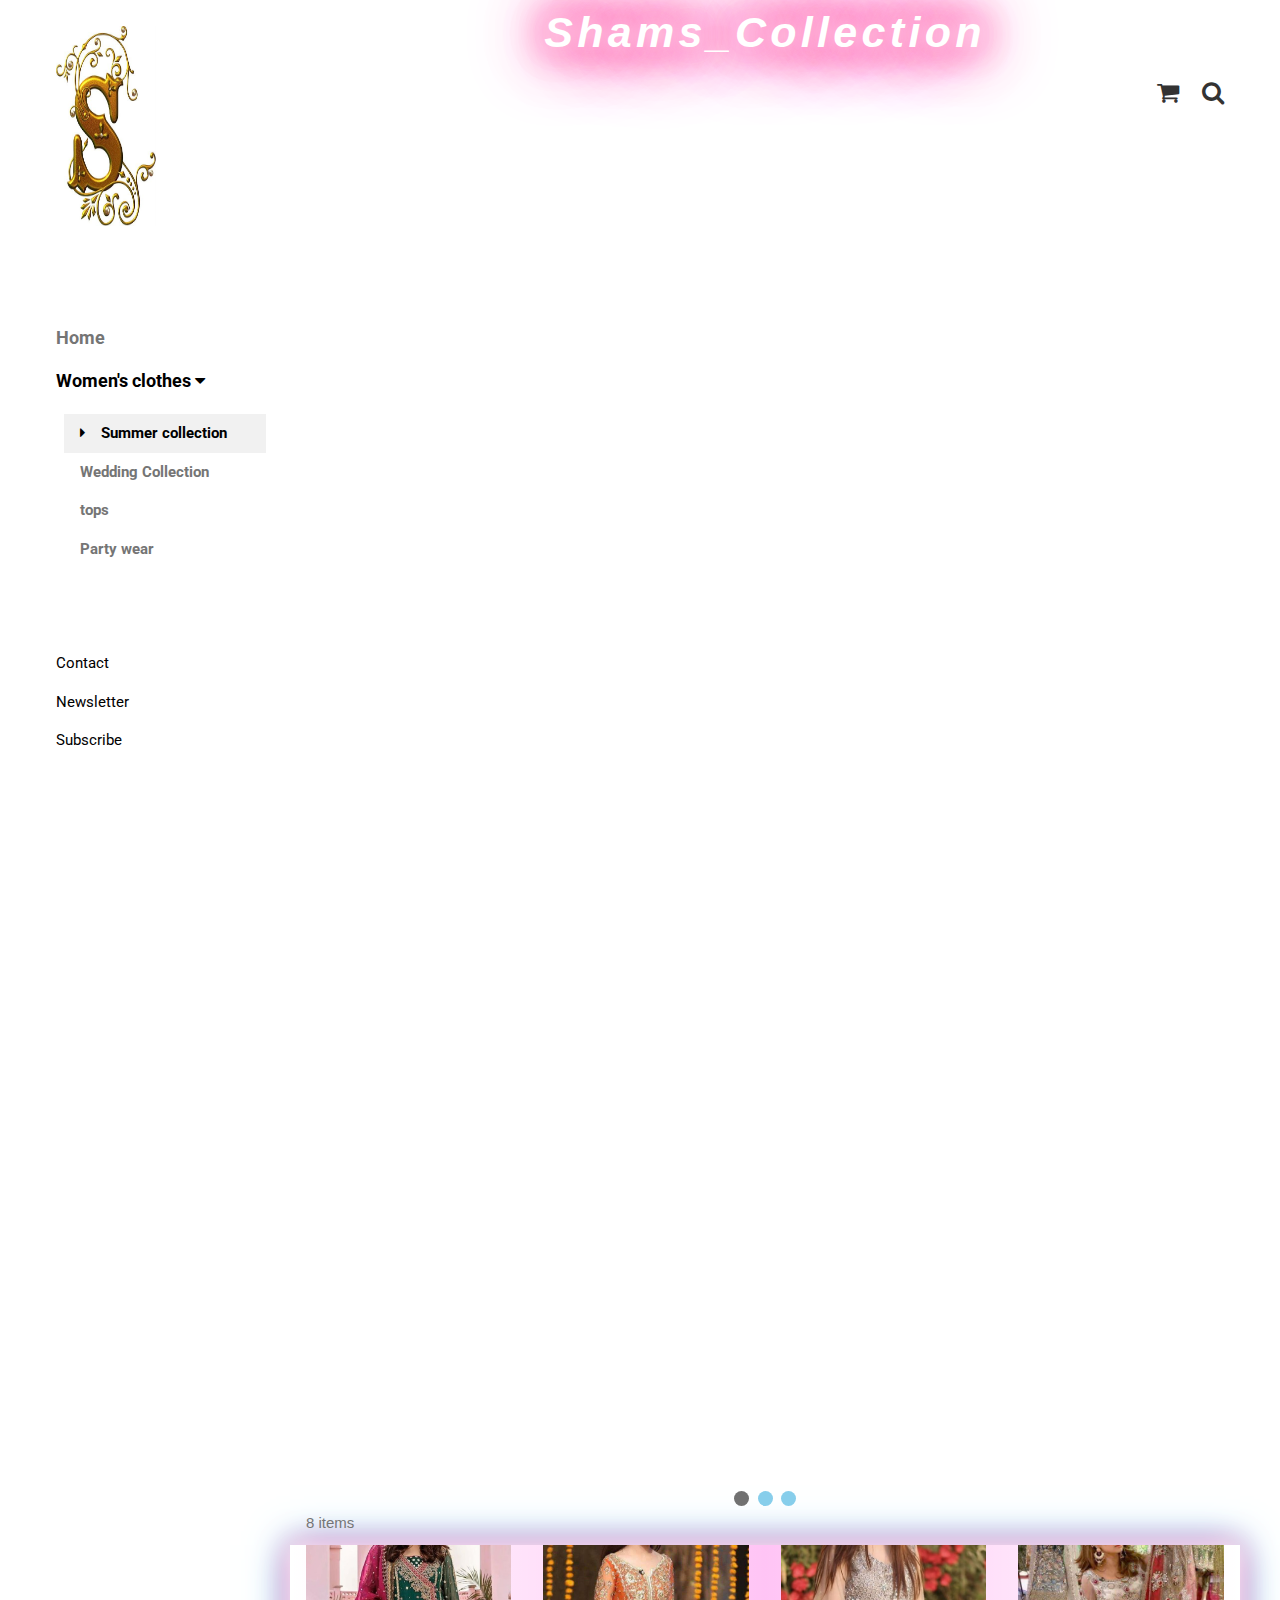
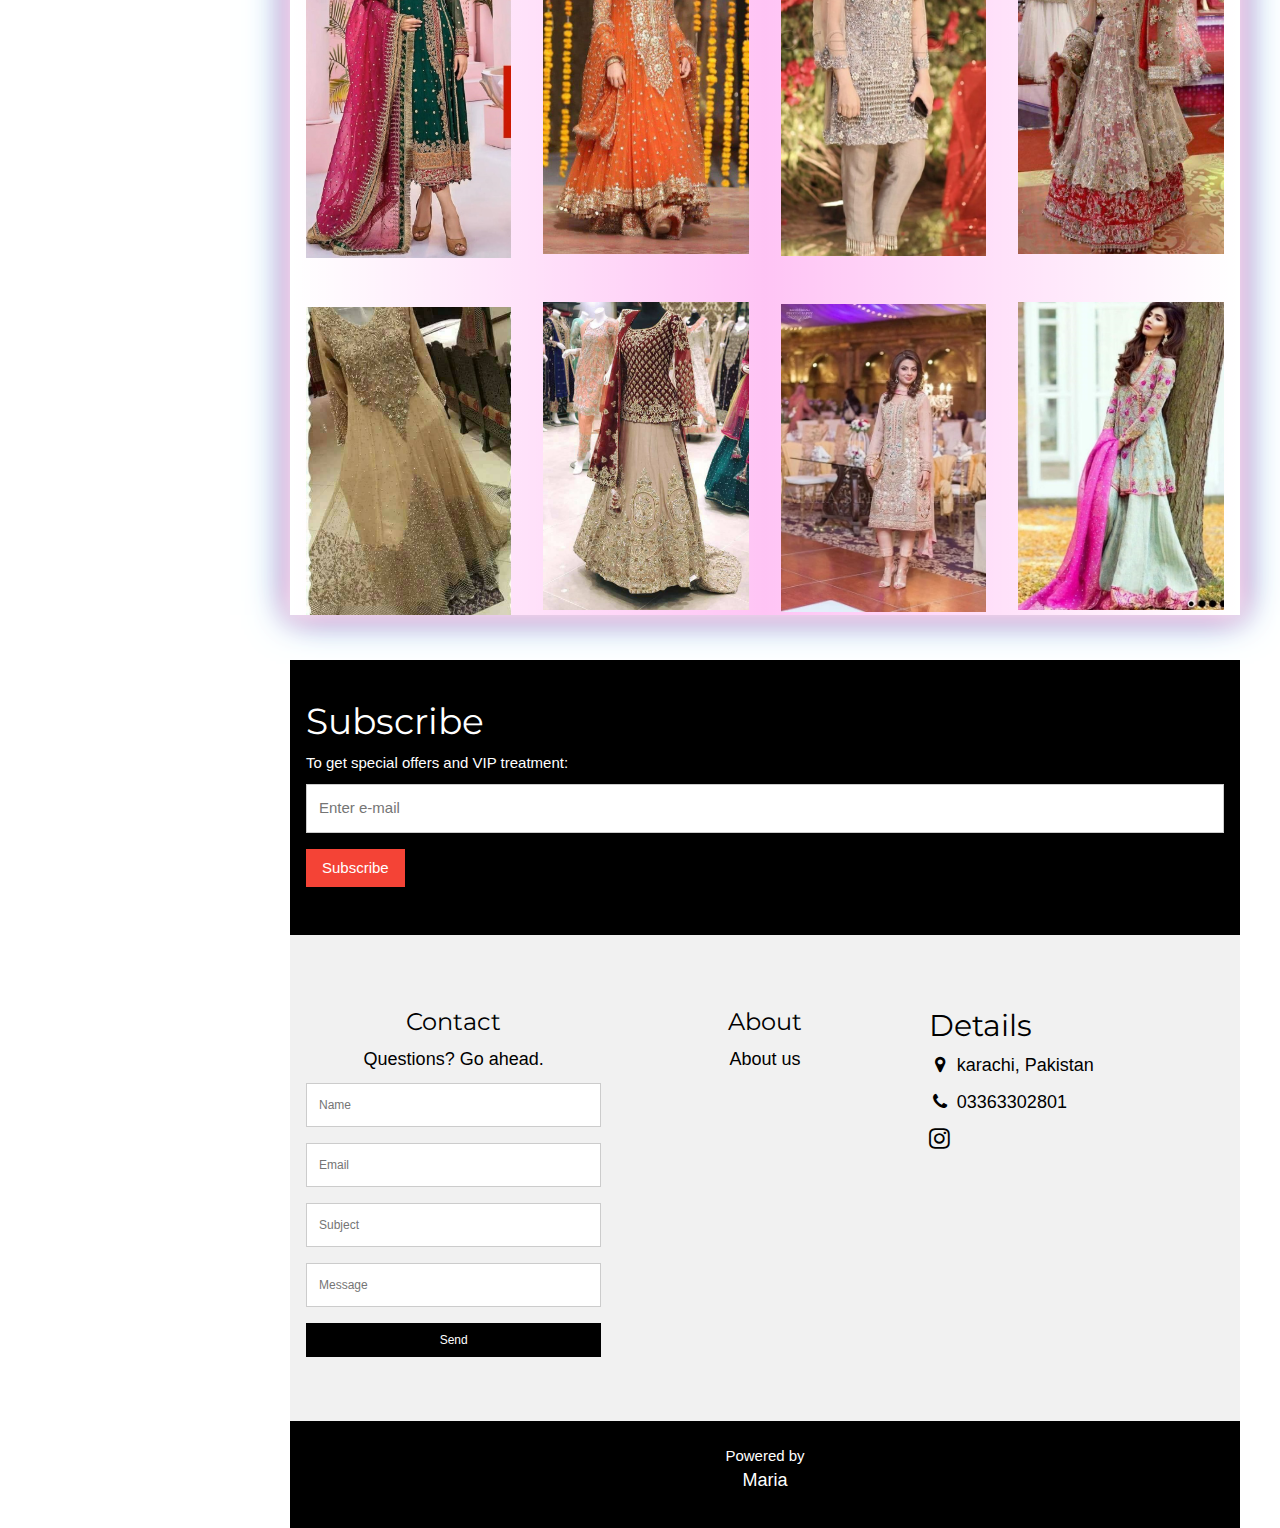
<file: index.html>
<!DOCTYPE html>
<html lang="en">

<head>
  <meta charset="UTF-8">
  <meta name="viewport" content="width=device-width, initial-scale=1.0">
  <link rel="stylesheet" href="https://maxcdn.bootstrapcdn.com/bootstrap/3.4.1/css/bootstrap.min.css">
  <link rel="stylesheet" href="https://cdnjs.cloudflare.com/ajax/libs/font-awesome/4.7.0/css/font-awesome.min.css">
  <link rel="stylesheet" href="https://www.w3schools.com/w3css/4/w3.css">
  <link rel="stylesheet" href="https://fonts.googleapis.com/css?family=Roboto">
  <link rel="stylesheet" href="https://fonts.googleapis.com/css?family=Montserrat">
  <link rel="stylesheet" href="https://cdnjs.cloudflare.com/ajax/libs/font-awesome/4.7.0/css/font-awesome.min.css">
  <link rel="stylesheet" href="style.css">
  <title>CLOTHES WEB</title>
</head>

<body class="w3-content" style="max-width:1200px">

  <!-- Sidebar/menu -->
  <nav class="w3-sidebar w3-bar-block w3-white w3-collapse w3-top" style="z-index:3;width:250px" id="mySidebar">
    <div class="w3-container w3-display-container w3-padding-16">
      <i onclick="w3_close()" class="fa fa-remove w3-hide-large w3-button w3-display-topright"></i>
      <h3 class="w3-wide"><b>
          <img src="img/logo.jpeg" width="100px" height="200px">
        </b></h3>
    </div>
    <div class="w3-padding-64 w3-large w3-text-grey" style="font-weight:bold">
      <a href="index.html" class="w3-bar-item w3-button">Home</a>
      <!-- <a href="#" class="w3-bar-item w3-button">Dresses</a> -->
      <a onclick="myAccFunc()" href="javascript:void(0)" class="w3-button w3-block w3-white w3-left-align" id="myBtn">
        Women's clothes <i class="fa fa-caret-down"></i>
      </a>
      <div id="demoAcc" class="w3-bar-block w3-hide w3-padding-large w3-medium">
        <a href="summer.html" class="w3-bar-item w3-button w3-light-grey">
          <i class="fa fa-caret-right w3-margin-right"></i>Summer collection</a>
        <a href="bridal.html" class="w3-bar-item w3-button">Wedding Collection</a>
        <a href="top.html" class="w3-bar-item w3-button">tops</a>
        <a href="prty.html" class="w3-bar-item w3-button">Party wear</a>
      </div>

    </div>
    <a href="#footer" class="w3-bar-item w3-button w3-padding">Contact</a>
    <a href="javascript:void(0)" class="w3-bar-item w3-button w3-padding"
      onclick="document.getElementById('newsletter').style.display='block'">Newsletter</a>
    <a href="#footer" class="w3-bar-item w3-button w3-padding">Subscribe</a>
  </nav>

  <!-- Top menu on small screens -->
  <header class="w3-bar w3-top w3-hide-large w3-black w3-xlarge">
    <div class="w3-bar-item w3-padding-24 w3-wide">LOGO</div>
    <a href="javascript:void(0)" class="w3-bar-item w3-button w3-padding-24 w3-right" onclick="w3_open()"><i
        class="fa fa-bars"></i></a>
  </header>

  <!-- Overlay effect when opening sidebar on small screens -->
  <div class="w3-overlay w3-hide-large" onclick="w3_close()" style="cursor:pointer" title="close side menu"
    id="myOverlay"></div>

  <!-- !PAGE CONTENT! -->
  <div class="w3-main" style="margin-left:250px">

    <!-- Push down content on small screens -->
    <div class="w3-hide-large" style="margin-top:83px"></div>

    <!-- Top header -->
    <header class="w3-container w3-xlarge">
      <p class="header"> Shams_Collection</p>
      <p class="w3-right">
        <i class="fa fa-shopping-cart w3-margin-right"></i>
        <i class="fa fa-search"></i>
      </p>
    </header>



    <!-- ==========================slides====================================== -->

    <div id="section1" class="container-fluid">

      <div class="slideshow-container">
        <div class="mySlides fade ">
          <div class="numbertext">1 / 3</div>
          <img src="img/ex (3).jpg" style="width:100%">
          <div class="text">STYLE <br> YOUR <br> CONFIDENCE</div>
        </div>

        <div class=mySlides fade ">
              <div class=" numbertext">2 / 3</div>
        <img src="img/ex (7).jpg" style="width:100%">
        <div class="text">NEW COLLECTION <br> ALWAYS <br> -----IN STYLE</div>
      </div>

      <div class="mySlides fade ">
        <div class="numbertext">3 / 3</div>
        <img src="img/ex (11).jpg" style="width:100%">
        <div class="text"> UNLOCK <br> YOUR <br> STYLE____</div>
      </div>

    </div>
    <br>

    <div style="text-align:center">
      <span class="dot"></span>
      <span class="dot"></span>
      <span class="dot"></span>
    </div>
  </div>

  <script>
    var slideIndex = 0;
    showSlides();

    function showSlides() {
      var i;
      var slides = document.getElementsByClassName("mySlides");
      var dots = document.getElementsByClassName("dot");
      for (i = 0; i < slides.length; i++) {
        slides[i].style.display = "none";
      }
      slideIndex++;
      if (slideIndex > slides.length) { slideIndex = 1 }
      for (i = 0; i < dots.length; i++) {
        dots[i].className = dots[i].className.replace(" active", "");
      }
      slides[slideIndex - 1].style.display = "block";
      dots[slideIndex - 1].className += " active";
      setTimeout(showSlides, 2000); // Change image every 2 seconds
    }
  </script>

  <div class="w3-container w3-text-grey" id="jeans">
    <p>8 items</p>
  </div>

  <!-- Product grid -->
  <div class="head">
    <div class="w3-row ">
      <div class="w3-col l3 s6">
        <div class="w3-container">
          <img src="img/f9.jpg" style="width:100%">
        </div>
        <br>
        <div class="w3-container">
          <img src="img/Bride-5.jpg" style="width:100%">
        </div>
      </div>

      <div class="w3-col l3 s6">
        <div class="w3-container">
          <div class="w3-display-container">
            <img src="img/f3.jpg" style="width:100%">
          </div>
        </div>
        <br>
        <div class="w3-container">
          <img src="img/Bride-6.jpg" style="width:100%">
        </div>
      </div>

      <div class="w3-col l3 s6">
        <div class="w3-container">
          <img src="img/f11.jpg" style="width:100%">
        </div>
        <br>
        <div class="w3-container">
          <div class="w3-display-container">
            <img src="img/f6.jpg" style="width:100%">
          </div>
        </div>
      </div>

      <div class="w3-col l3 s6">
        <div class="w3-container">
          <img src="img/f2.jpg" style="width:100%">
        </div>
        <br>
        <div class="w3-container">
          <img src="img/f10.jpg" style="width:100%">
        </div>
      </div>
    </div>
  </div>
  <br>

  <br>

  <!-- Subscribe section -->
  <div class="w3-container w3-black w3-padding-32">
    <h1>Subscribe</h1>
    <p>To get special offers and VIP treatment:</p>
    <p><input class="w3-input w3-border" type="text" placeholder="Enter e-mail" style="width:100%"></p>
    <button type="button" class="w3-button w3-red w3-margin-bottom">
      <a class="footer" href="https://www.instagram.com/maria_sheikhofficial" target="_blank">
      </a> Subscribe</button>
  </div>

  <!-- Footer -->
  <footer class="w3-padding-64 w3-light-grey w3-small w3-center" id="footer">
    <div class="w3-row-padding">
      <div class="w3-col s4">
        <h3>Contact</h3>
        <p class="h">Questions? Go ahead.</p>
        <form action="/action_page.php" target="_blank">
          <p><input class="w3-input w3-border" type="text" placeholder="Name" name="Name" required></p>
          <p><input class="w3-input w3-border" type="text" placeholder="Email" name="Email" required></p>
          <p><input class="w3-input w3-border" type="text" placeholder="Subject" name="Subject" required></p>
          <p><input class="w3-input w3-border" type="text" placeholder="Message" name="Message" required></p>
          <button type="submit" class="w3-button w3-block w3-black">Send</button>
        </form>
      </div>

      <div class="w3-col s4">
        <h3>About</h3>
        <p class="h"><a href="about.html">About us</a></p>
      </div>

      <div class="w3-col s4 w3-justify">
        <h2>Details</h2>
        <p class="h"><i class="fa fa-fw fa-map-marker"></i> karachi, Pakistan</p>
        <p class="h"><i class="fa fa-fw fa-phone"></i> 03363302801</p>

        <a class="footer" href="https://www.instagram.com/maria_sheikhofficial" target="_blank">
          <i class="fa fa-2x fa-instagram"></i>
        </a>
      </div>
    </div>
  </footer>

  <div class="w3-black w3-center w3-padding-24">Powered by <a href="#" title="W3.CSS" target="_blank"
      class="w3-hover-opacity">
      <p class="h"> Maria</p>
    </a></div>

  <!-- End page content -->
  </div>

  <!-- Newsletter Modal -->
  <div id="newsletter" class="w3-modal">
    <div class="w3-modal-content w3-animate-zoom" style="padding:32px">
      <div class="w3-container w3-white w3-center">
        <i onclick="document.getElementById('newsletter').style.display='none'"
          class="fa fa-remove w3-right w3-button w3-transparent w3-xxlarge"></i>
        <h2 class="w3-wide">NEWSLETTER</h2>
        <p>Join our mailing list to receive updates on new arrivals and special offers.</p>
        <p><input class="w3-input w3-border" type="text" placeholder="Enter e-mail"></p>
        <button type="button" class="w3-button w3-padding-large w3-red w3-margin-bottom"
          onclick="document.getElementById('newsletter').style.display='none'">Subscribe</button>
      </div>
    </div>
  </div>

  <script>
    // Accordion 
    function myAccFunc() {
      var x = document.getElementById("demoAcc");
      if (x.className.indexOf("w3-show") == -1) {
        x.className += " w3-show";
      } else {
        x.className = x.className.replace(" w3-show", "");
      }
    }

    // Click on the "Jeans" link on page load to open the accordion for demo purposes
    document.getElementById("myBtn").click();


    // Open and close sidebar
    function w3_open() {
      document.getElementById("mySidebar").style.display = "block";
      document.getElementById("myOverlay").style.display = "block";
    }

    function w3_close() {
      document.getElementById("mySidebar").style.display = "none";
      document.getElementById("myOverlay").style.display = "none";
    }
  </script>

</body>

</html>
</file>
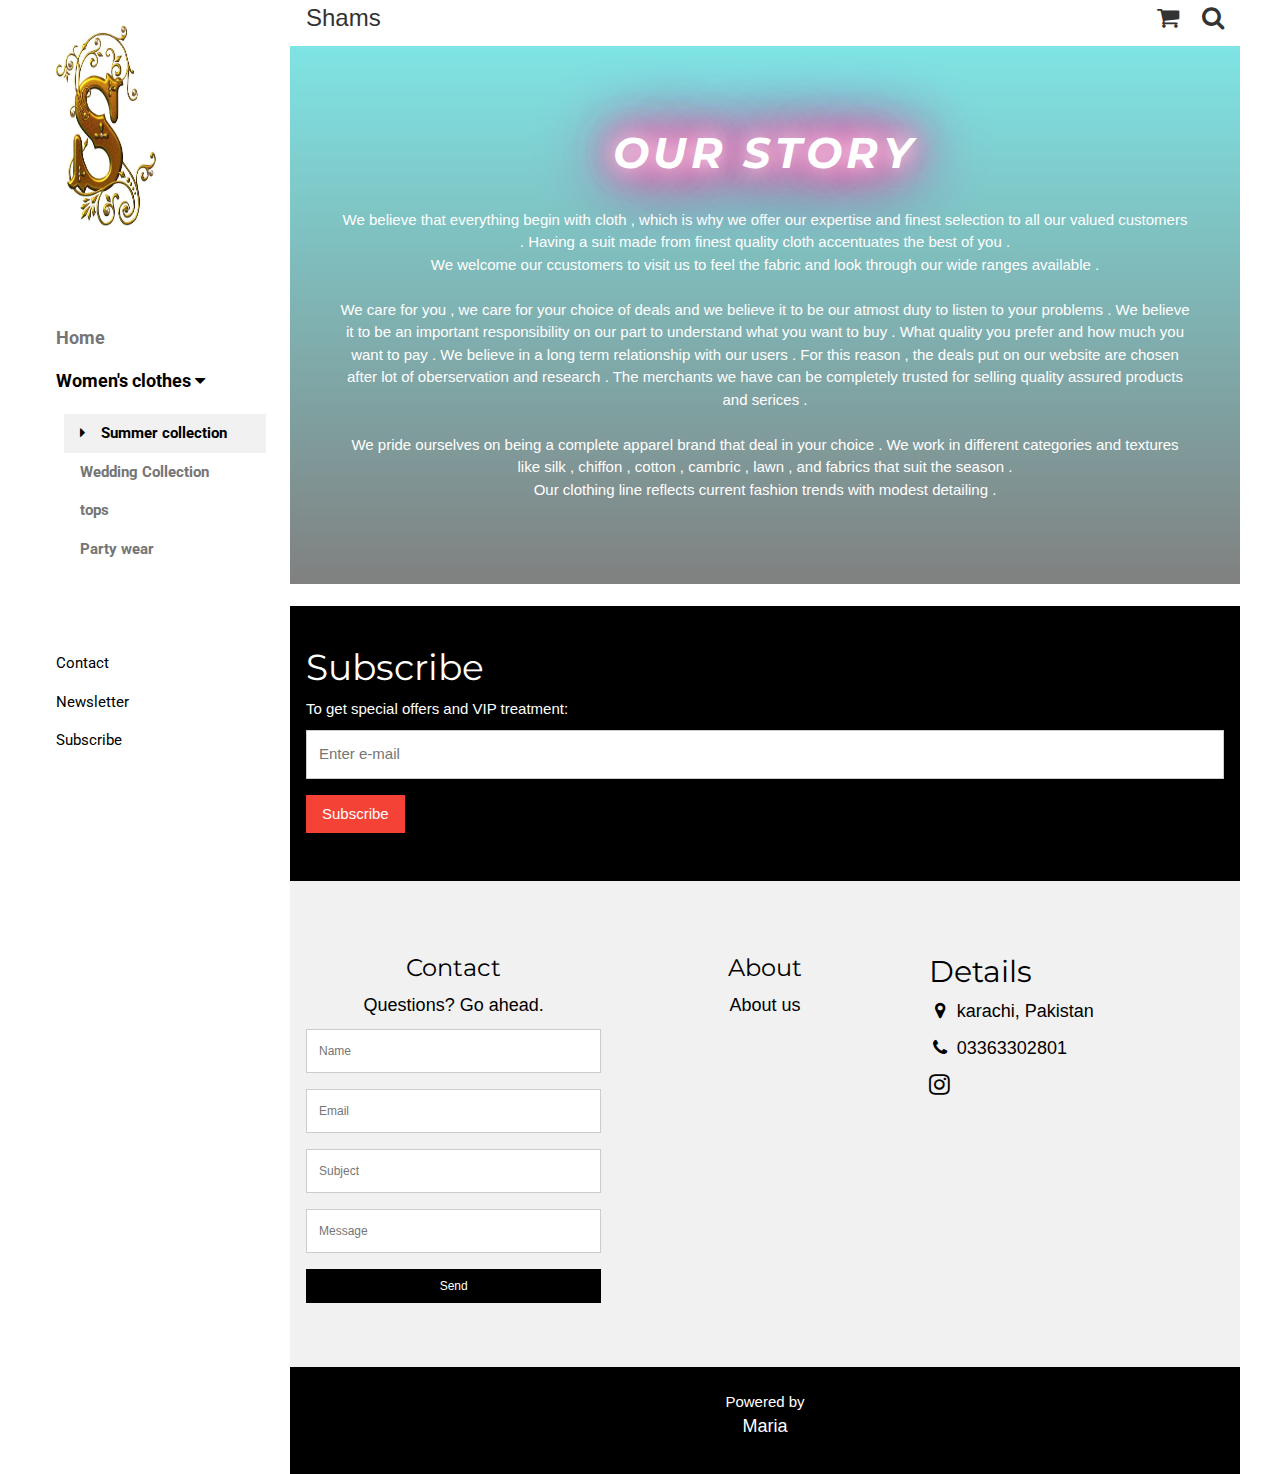
<file: about.html>
<!DOCTYPE html>
<html lang="en">

<head>
  <meta charset="UTF-8">
  <meta name="viewport" content="width=device-width, initial-scale=1.0">
  <link rel="stylesheet" href="https://maxcdn.bootstrapcdn.com/bootstrap/3.4.1/css/bootstrap.min.css">
  <link rel="stylesheet" href="https://cdnjs.cloudflare.com/ajax/libs/font-awesome/4.7.0/css/font-awesome.min.css">
  <link rel="stylesheet" href="https://www.w3schools.com/w3css/4/w3.css">
  <link rel="stylesheet" href="https://fonts.googleapis.com/css?family=Roboto">
  <link rel="stylesheet" href="https://fonts.googleapis.com/css?family=Montserrat">
  <link rel="stylesheet" href="https://cdnjs.cloudflare.com/ajax/libs/font-awesome/4.7.0/css/font-awesome.min.css">
  <link rel="stylesheet" href="style.css">
  <title>CLOTHES WEB</title>
</head>

<body class="w3-content" style="max-width:1200px">

  <!-- Sidebar/menu -->
  <nav class="w3-sidebar w3-bar-block w3-white w3-collapse w3-top" style="z-index:3;width:250px" id="mySidebar">
    <div class="w3-container w3-display-container w3-padding-16">
      <i onclick="w3_close()" class="fa fa-remove w3-hide-large w3-button w3-display-topright"></i>
      <h3 class="w3-wide"><b>
          <img src="img/logo.jpeg" width="100px" height="200px">
        </b></h3>
    </div>
    <div class="w3-padding-64 w3-large w3-text-grey" style="font-weight:bold">
      <a href="index.html" class="w3-bar-item w3-button">Home</a>
      <!-- <a href="#" class="w3-bar-item w3-button">Dresses</a> -->
      <a onclick="myAccFunc()" href="javascript:void(0)" class="w3-button w3-block w3-white w3-left-align" id="myBtn">
        Women's clothes <i class="fa fa-caret-down"></i>
      </a>
      <div id="demoAcc" class="w3-bar-block w3-hide w3-padding-large w3-medium">
        <a href="summer.html" class="w3-bar-item w3-button w3-light-grey">
          <i class="fa fa-caret-right w3-margin-right"></i>Summer collection</a>
        <a href="bridal.html" class="w3-bar-item w3-button">Wedding Collection</a>
        <a href="top.html" class="w3-bar-item w3-button">tops</a>
        <a href="prty.html" class="w3-bar-item w3-button">Party wear</a>
      </div>

    </div>
    <a href="#footer" class="w3-bar-item w3-button w3-padding">Contact</a>
    <a href="javascript:void(0)" class="w3-bar-item w3-button w3-padding"
      onclick="document.getElementById('newsletter').style.display='block'">Newsletter</a>
    <a href="#footer" class="w3-bar-item w3-button w3-padding">Subscribe</a>
  </nav>

  <!-- Top menu on small screens -->
  <header class="w3-bar w3-top w3-hide-large w3-black w3-xlarge">
    <div class="w3-bar-item w3-padding-24 w3-wide">LOGO</div>
    <a href="javascript:void(0)" class="w3-bar-item w3-button w3-padding-24 w3-right" onclick="w3_open()"><i
        class="fa fa-bars"></i></a>
  </header>

  <!-- Overlay effect when opening sidebar on small screens -->
  <div class="w3-overlay w3-hide-large" onclick="w3_close()" style="cursor:pointer" title="close side menu"
    id="myOverlay"></div>

  <!-- !PAGE CONTENT! -->
  <div class="w3-main" style="margin-left:250px">

    <!-- Push down content on small screens -->
    <div class="w3-hide-large" style="margin-top:83px"></div>

    <!-- Top header -->
    <header class="w3-container w3-xlarge">
      <p class="w3-left">Shams</p>
      <p class="w3-right">
          <i class="fa fa-shopping-cart w3-margin-right"></i>
          <i class="fa fa-search"></i>
      </p>
  </header>
    <!-- =============================about===================== -->

    <div class="about-section"> <br>
      <h1 class="header">OUR STORY</h1> <br>
      <p class="para">
        We believe that everything begin with cloth , which is why we offer our expertise and finest selection to all
        our
        valued customers .
        Having a suit made from finest quality cloth accentuates the best of you . <br> We welcome our ccustomers to
        visit
        us to feel the fabric and look through our wide ranges available .
        <br>
        <br>
        We care for you , we care for your choice of deals and we believe it to be our atmost duty to listen to your
        problems .
        We believe it to be an important responsibility on our part to understand what you want to buy .
        What quality you prefer and how much you want to pay .
        We believe in a long term relationship with our users . For this reason , the deals put on our website are
        chosen
        after lot of oberservation and research .
        The merchants we have can be completely trusted for selling quality assured products and serices .
        <br>
        <br>
        We pride ourselves on being a complete apparel brand that deal in your choice . We work in different categories
        and textures
        like silk , chiffon , cotton , cambric , lawn , and fabrics that suit the season .
        <br>
        Our clothing line reflects current fashion trends with modest detailing .

      </p>
      <br>
    </div>

    <br>

    <!-- Subscribe section -->
    <div class="w3-container w3-black w3-padding-32">
      <h1>Subscribe</h1>
      <p>To get special offers and VIP treatment:</p>
      <p><input class="w3-input w3-border" type="text" placeholder="Enter e-mail" style="width:100%"></p>
      <button type="button" class="w3-button w3-red w3-margin-bottom">
        <a class="footer" href="https://www.instagram.com/maria_sheikhofficial" target="_blank">
        </a> Subscribe</button>
    </div>

    <!-- Footer -->
    <footer class="w3-padding-64 w3-light-grey w3-small w3-center" id="footer">
      <div class="w3-row-padding">
        <div class="w3-col s4">
          <h3>Contact</h3>
          <p class="h">Questions? Go ahead.</p>
          <form action="/action_page.php" target="_blank">
            <p><input class="w3-input w3-border" type="text" placeholder="Name" name="Name" required></p>
            <p><input class="w3-input w3-border" type="text" placeholder="Email" name="Email" required></p>
            <p><input class="w3-input w3-border" type="text" placeholder="Subject" name="Subject" required></p>
            <p><input class="w3-input w3-border" type="text" placeholder="Message" name="Message" required></p>
            <button type="submit" class="w3-button w3-block w3-black">Send</button>
          </form>
        </div>

        <div class="w3-col s4">
          <h3>About</h3>
          <p class="h"><a href="about.html">About us</a></p>
        </div>

        <div class="w3-col s4 w3-justify">
          <h2>Details</h2>
          <p class="h"><i class="fa fa-fw fa-map-marker"></i> karachi, Pakistan</p>
          <p class="h"><i class="fa fa-fw fa-phone"></i> 03363302801</p>

          <a class="footer" href="https://www.instagram.com/maria_sheikhofficial" target="_blank">
            <i class="fa fa-2x fa-instagram"></i>
          </a>
        </div>
      </div>
    </footer>

    <div class="w3-black w3-center w3-padding-24">Powered by <a href="#" title="W3.CSS" target="_blank"
        class="w3-hover-opacity">
        <p class="h"> Maria</p>
      </a></div>

    <!-- End page content -->
  </div>

  <!-- Newsletter Modal -->
  <div id="newsletter" class="w3-modal">
    <div class="w3-modal-content w3-animate-zoom" style="padding:32px">
      <div class="w3-container w3-white w3-center">
        <i onclick="document.getElementById('newsletter').style.display='none'"
          class="fa fa-remove w3-right w3-button w3-transparent w3-xxlarge"></i>
        <h2 class="w3-wide">NEWSLETTER</h2>
        <p>Join our mailing list to receive updates on new arrivals and special offers.</p>
        <p><input class="w3-input w3-border" type="text" placeholder="Enter e-mail"></p>
        <button type="button" class="w3-button w3-padding-large w3-red w3-margin-bottom"
          onclick="document.getElementById('newsletter').style.display='none'">Subscribe</button>
      </div>
    </div>
  </div>

  <script>
    // Accordion 
    function myAccFunc() {
      var x = document.getElementById("demoAcc");
      if (x.className.indexOf("w3-show") == -1) {
        x.className += " w3-show";
      } else {
        x.className = x.className.replace(" w3-show", "");
      }
    }

    // Click on the "Jeans" link on page load to open the accordion for demo purposes
    document.getElementById("myBtn").click();


    // Open and close sidebar
    function w3_open() {
      document.getElementById("mySidebar").style.display = "block";
      document.getElementById("myOverlay").style.display = "block";
    }

    function w3_close() {
      document.getElementById("mySidebar").style.display = "none";
      document.getElementById("myOverlay").style.display = "none";
    }
  </script>

</body>

</html>
</file>
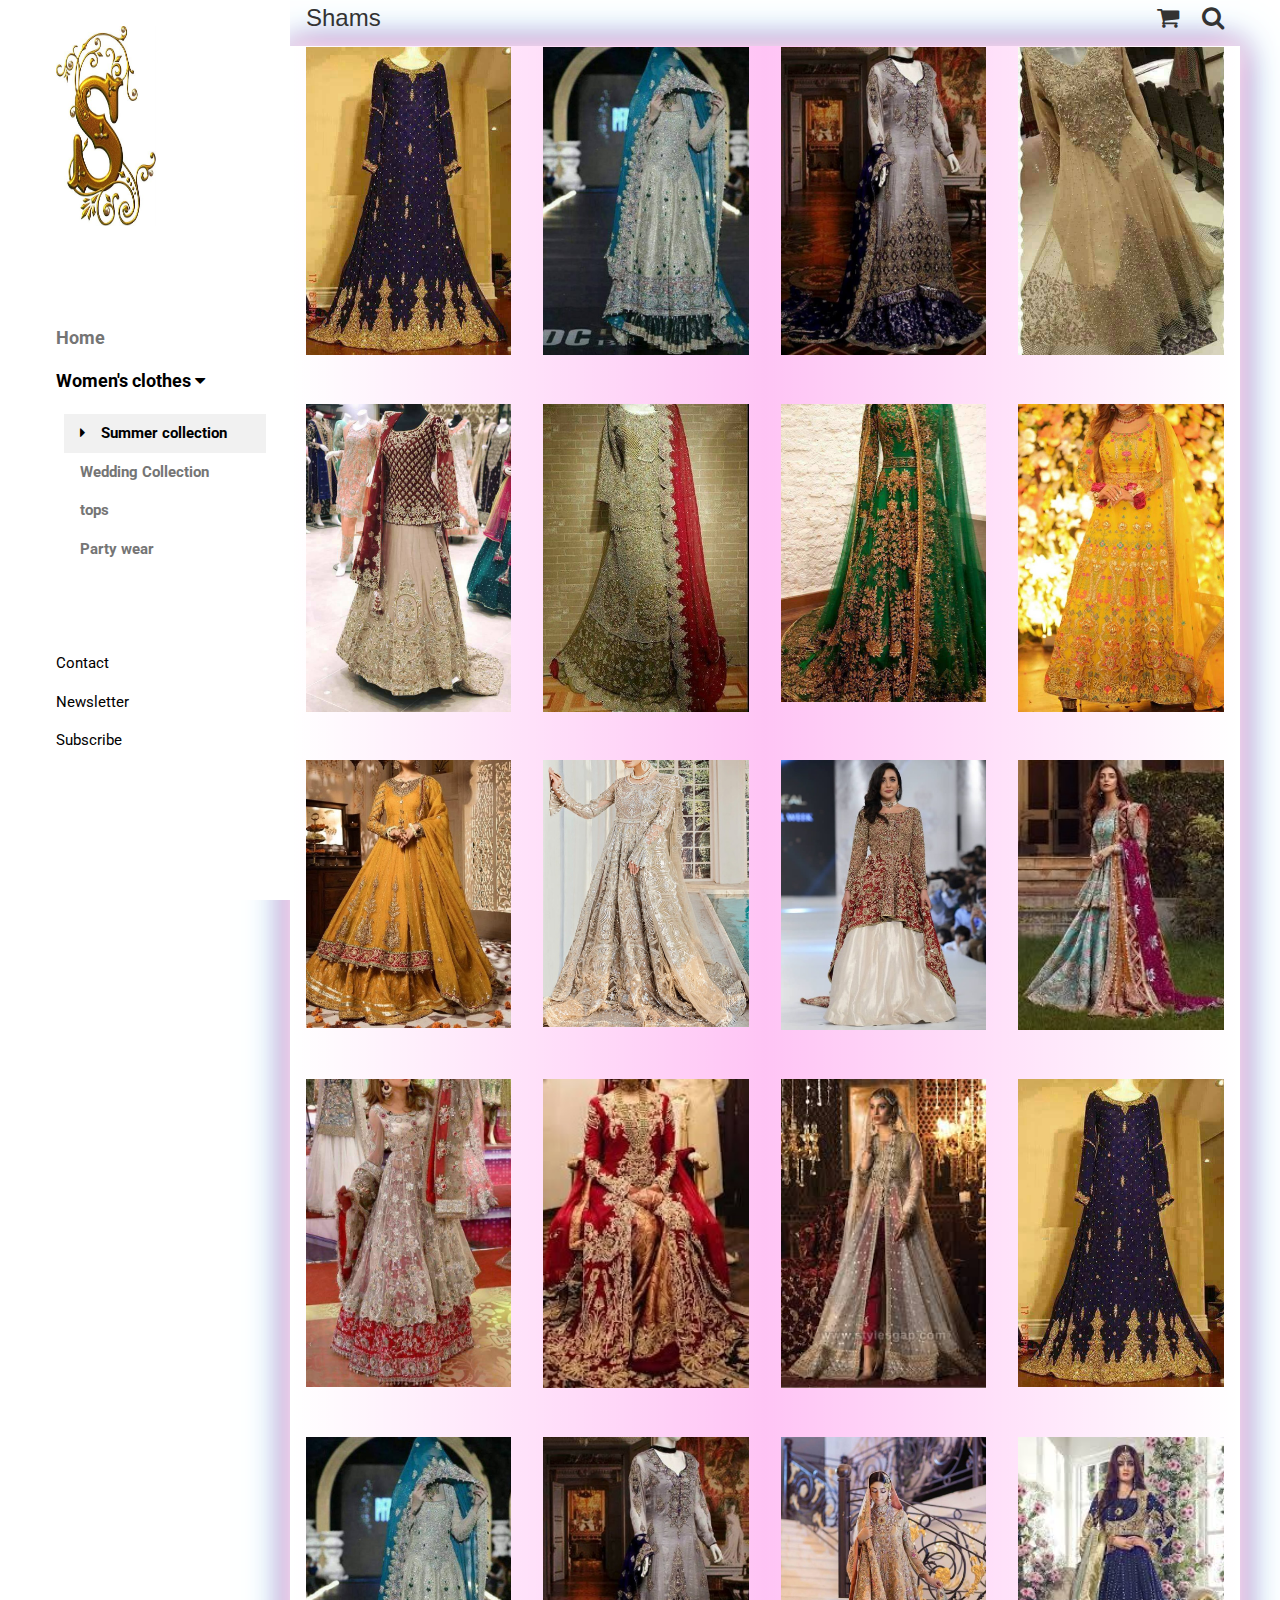
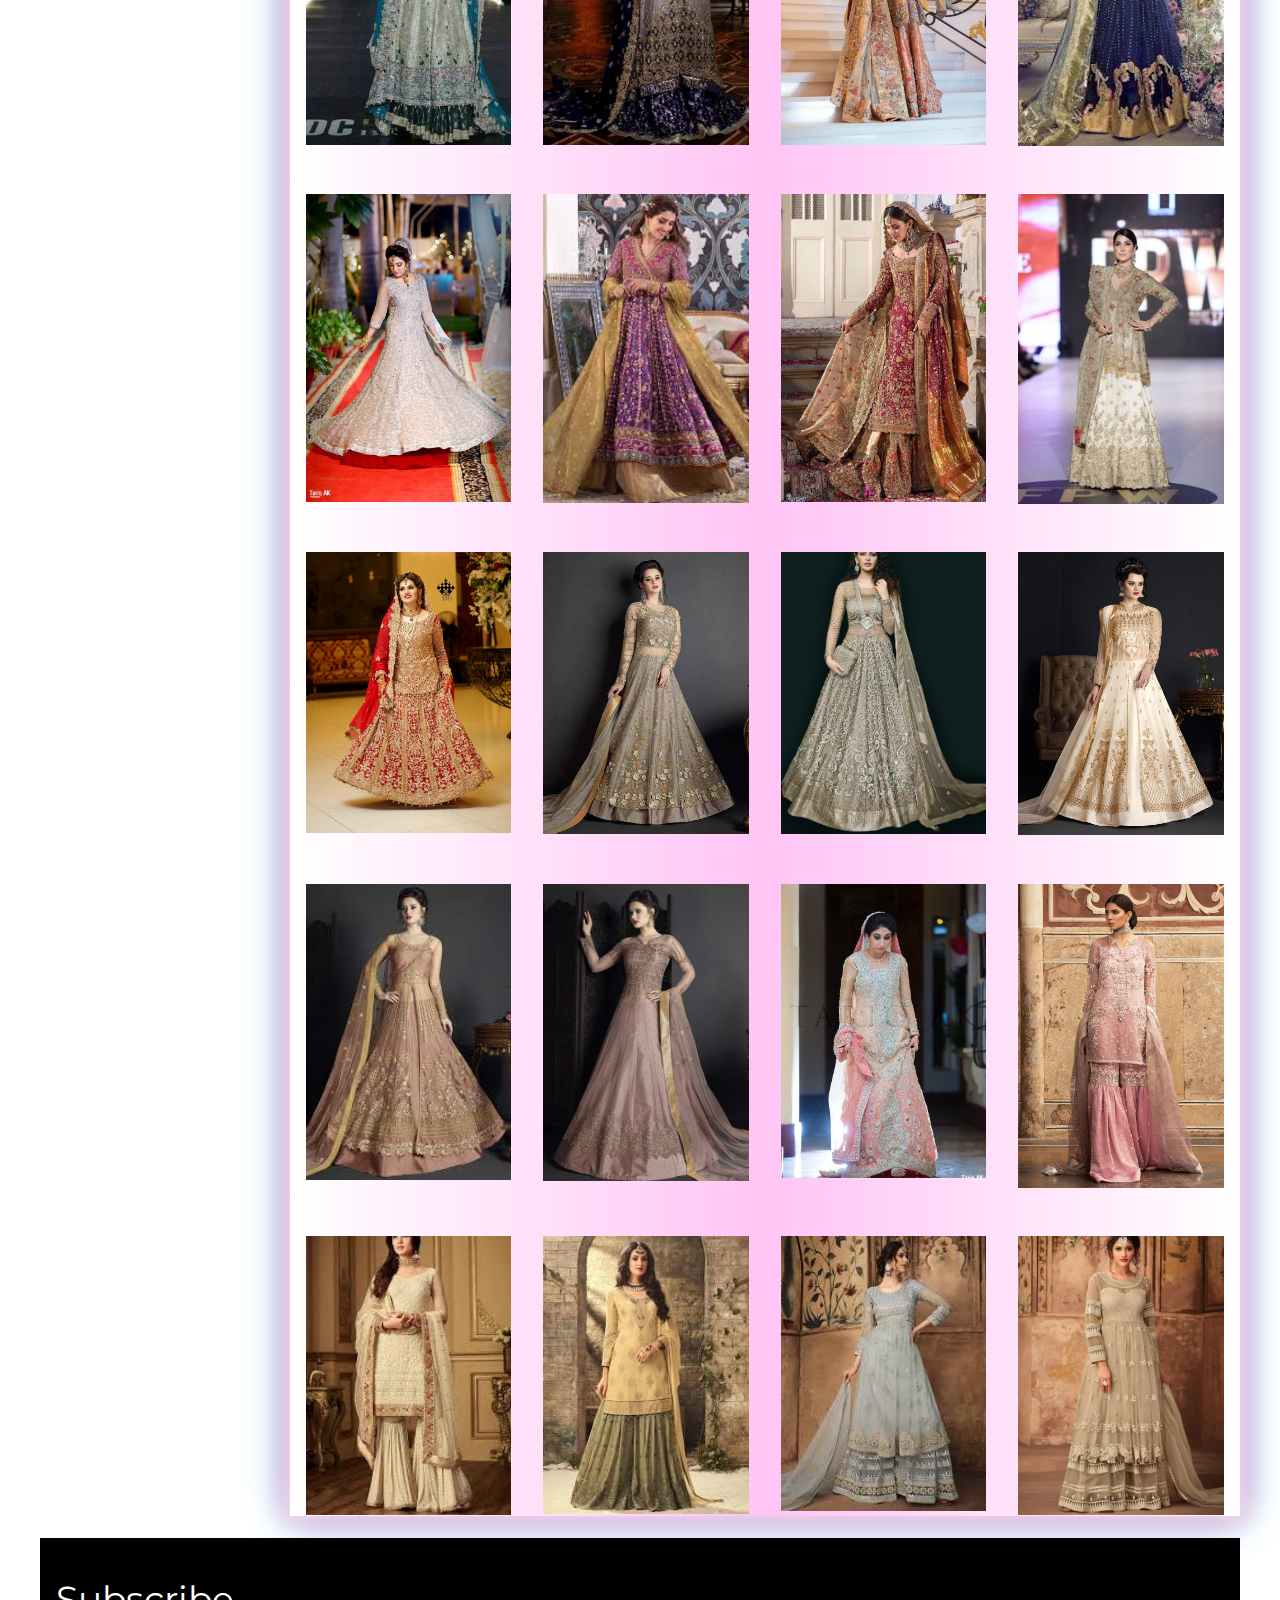
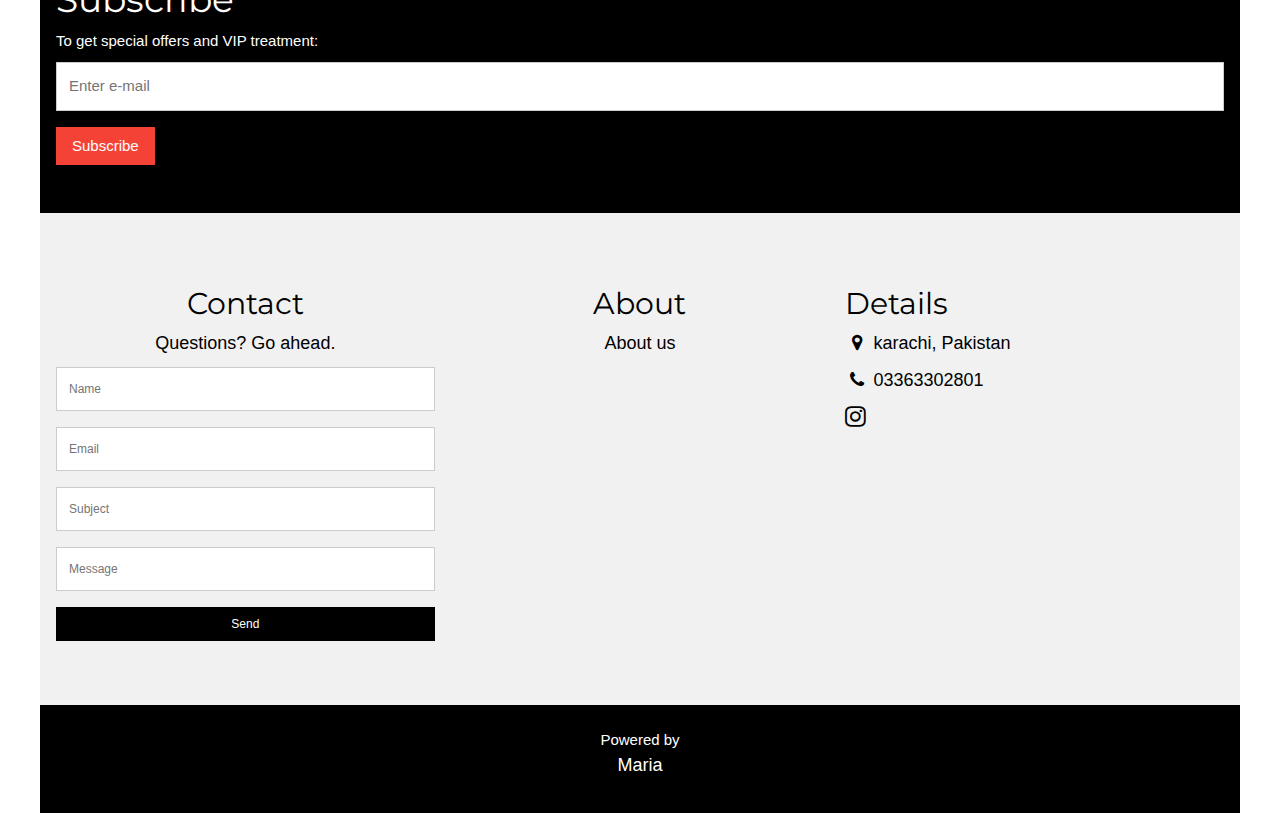
<file: bridal.html>
<!DOCTYPE html>
<html lang="en">

<head>
    <meta charset="UTF-8">
    <meta name="viewport" content="width=device-width, initial-scale=1.0">
    <link rel="stylesheet" href="https://maxcdn.bootstrapcdn.com/bootstrap/3.4.1/css/bootstrap.min.css">
    <link rel="stylesheet" href="https://cdnjs.cloudflare.com/ajax/libs/font-awesome/4.7.0/css/font-awesome.min.css">
    <link rel="stylesheet" href="https://www.w3schools.com/w3css/4/w3.css">
    <link rel="stylesheet" href="https://fonts.googleapis.com/css?family=Roboto">
    <link rel="stylesheet" href="https://fonts.googleapis.com/css?family=Montserrat">
    <link rel="stylesheet" href="https://cdnjs.cloudflare.com/ajax/libs/font-awesome/4.7.0/css/font-awesome.min.css">
    <link rel="stylesheet" href="style.css">
    <title>CLOTHES WEB</title>
</head>

<body class="w3-content" style="max-width:1200px">

    <!-- Sidebar/menu -->
    <nav class="w3-sidebar w3-bar-block w3-white w3-collapse w3-top" style="z-index:3;width:250px" id="mySidebar">
        <div class="w3-container w3-display-container w3-padding-16">
            <i onclick="w3_close()" class="fa fa-remove w3-hide-large w3-button w3-display-topright"></i>
            <h3 class="w3-wide"><b>
                    <img src="img/logo.jpeg" width="100px" height="200px">
                </b></h3>
        </div>
        <div class="w3-padding-64 w3-large w3-text-grey" style="font-weight:bold">
            <a href="index.html" class="w3-bar-item w3-button">Home</a>
            <!-- <a href="#" class="w3-bar-item w3-button">Dresses</a> -->
            <a onclick="myAccFunc()" href="javascript:void(0)" class="w3-button w3-block w3-white w3-left-align"
                id="myBtn">
                Women's clothes <i class="fa fa-caret-down"></i>
            </a>
            <div id="demoAcc" class="w3-bar-block w3-hide w3-padding-large w3-medium">
                <a href="summer.html" class="w3-bar-item w3-button w3-light-grey">
                    <i class="fa fa-caret-right w3-margin-right"></i>Summer collection</a>
                <a href="bridal.html" class="w3-bar-item w3-button">Wedding Collection</a>
                <a href="top.html" class="w3-bar-item w3-button">tops</a>
                <a href="prty.html" class="w3-bar-item w3-button">Party wear</a>
            </div>

        </div>
        <a href="#footer" class="w3-bar-item w3-button w3-padding">Contact</a>
        <a href="javascript:void(0)" class="w3-bar-item w3-button w3-padding"
            onclick="document.getElementById('newsletter').style.display='block'">Newsletter</a>
        <a href="#footer" class="w3-bar-item w3-button w3-padding">Subscribe</a>
    </nav>

    <!-- Top menu on small screens -->
    <header class="w3-bar w3-top w3-hide-large w3-black w3-xlarge">
        <div class="w3-bar-item w3-padding-24 w3-wide">LOGO</div>
        <a href="javascript:void(0)" class="w3-bar-item w3-button w3-padding-24 w3-right" onclick="w3_open()"><i
                class="fa fa-bars"></i></a>
    </header>

    <!-- Overlay effect when opening sidebar on small screens -->
    <div class="w3-overlay w3-hide-large" onclick="w3_close()" style="cursor:pointer" title="close side menu"
        id="myOverlay"></div>

    <!-- !PAGE CONTENT! -->
    <div class="w3-main" style="margin-left:250px">

        <!-- Push down content on small screens -->
        <div class="w3-hide-large" style="margin-top:83px"></div>

        <!-- Top header -->
        <header class="w3-container w3-xlarge">
            <p class="w3-left">Shams</p>
            <p class="w3-right">
                <i class="fa fa-shopping-cart w3-margin-right"></i>
                <i class="fa fa-search"></i>
            </p>
        </header>

        <!-- Product grid -->
        <div class="head">
            <div class="w3-row ">
                <div class="w3-col l3 s6">
                    <div class="w3-container">
                        <img src="img/Bride-11.jpg" style="width: 100%;">
                    </div>
                </div>
                <div class="w3-col l3 s6">
                    <div class="w3-container">
                        <img src="img/Bride-13.jpg" style="width: 100%;">
                    </div>
                </div>
                <div class="w3-col l3 s6">
                    <div class="w3-container">
                        <img src="img/Bride-14.jpg" style="width: 100%;">
                    </div>
                </div>
                <div class="w3-col l3 s6">
                    <div class="w3-container">
                        <img src="img/Bride-5.jpg" style="width: 100%;">
                    </div>
                </div>
            </div>

            <br>

            <div class="w3-row ">
                <div class="w3-col l3 s6">
                    <div class="w3-container">
                        <img src="img/Bride-6.jpg" style="width: 100%;">
                    </div>
                </div>
                <div class="w3-col l3 s6">
                    <div class="w3-container">
                        <img src="img/Bride-7.jpg" style="width: 100%;">
                    </div>
                </div>
                <div class="w3-col l3 s6">
                    <div class="w3-container">
                        <img src="img/Mehndi-1.jpg" style="width: 100%;">
                    </div>
                </div>
                <div class="w3-col l3 s6">
                    <div class="w3-container">
                        <img src="img/Mehndi-2.jpg" style="width: 100%;">
                    </div>
                </div>
            </div>

            <br>

            <div class="w3-row ">
                <div class="w3-col l3 s6">
                    <div class="w3-container">
                        <img src="img/Mehndi-3.jpg" style="width: 100%;">
                    </div>
                </div>
                <div class="w3-col l3 s6">
                    <div class="w3-container">
                        <img src="img/Mehndi-5.jpg" style="width: 100%;">
                    </div>
                </div>
                <div class="w3-col l3 s6">
                    <div class="w3-container">
                        <img src="img/bride18.jpg" style="width: 100%;">
                    </div>
                </div>
                <div class="w3-col l3 s6">
                    <div class="w3-container">
                        <img src="img/bride19.jpg" style="width: 100%;">
                    </div>
                </div>
            </div>
            <br>

            <div class="w3-row ">
                <div class="w3-col l3 s6">
                    <div class="w3-container">
                        <img src="img/bride20.jpg" style="width: 100%;">
                    </div>
                </div>
                <div class="w3-col l3 s6">
                    <div class="w3-container">
                        <img src="img/bride21.jpg" style="width: 100%;">
                    </div>
                </div>
                <div class="w3-col l3 s6">
                    <div class="w3-container">
                        <img src="img/bride22.jpg" style="width: 100%;">
                    </div>
                </div>
                <div class="w3-col l3 s6">
                    <div class="w3-container">
                        <img src="img/Bride-11.jpg" style="width: 100%;">
                    </div>
                </div>
            </div>
            <br>

            <div class="w3-row ">
                <div class="w3-col l3 s6">
                    <div class="w3-container">
                        <img src="img/Bride-13.jpg" style="width: 100%;">
                    </div>
                </div>
                <div class="w3-col l3 s6">
                    <div class="w3-container">
                        <img src="img/Bride-14.jpg" style="width: 100%;">
                    </div>
                </div>
                <div class="w3-col l3 s6">
                    <div class="w3-container">
                        <img src="img/Bride-15.jpg" style="width: 100%;">
                    </div>
                </div>
                <div class="w3-col l3 s6">
                    <div class="w3-container">
                        <img src="img/bride16.jpg" style="width: 100%;">
                    </div>
                </div>
            </div>
            <br>


            <div class="w3-row ">
                <div class="w3-col l3 s6">
                    <div class="w3-container">
                        <img src="img/bride23.jpg" style="width: 100%;">
                    </div>
                </div>
                <div class="w3-col l3 s6">
                    <div class="w3-container">
                        <img src="img/bride24.jpg" style="width: 100%;">
                    </div>
                </div>
                <div class="w3-col l3 s6">
                    <div class="w3-container">
                        <img src="img/bride25.jpg" style="width: 100%;">
                    </div>
                </div>
                <div class="w3-col l3 s6">
                    <div class="w3-container">
                        <img src="img/bride26.jpg" style="width: 100%;">
                    </div>
                </div>
            </div>
            <br>
            <div class="w3-row ">
                <div class="w3-col l3 s6">
                    <div class="w3-container">
                        <img src="img/bride27.jpg" style="width: 100%;">
                    </div>
                </div>
                <div class="w3-col l3 s6">
                    <div class="w3-container">
                        <img src="img/bride28.jpg" style="width: 100%;">
                    </div>
                </div>
                <div class="w3-col l3 s6">
                    <div class="w3-container">
                        <img src="img/bride29.jpg" style="width: 100%;">
                    </div>
                </div>
                <div class="w3-col l3 s6">
                    <div class="w3-container">
                        <img src="img/bride30.webp" style="width: 100%;">
                    </div>
                </div>
            </div>

            <br>
            <div class="w3-row ">
                <div class="w3-col l3 s6">
                    <div class="w3-container">
                        <img src="img/bride31.jpg" style="width: 100%;">
                    </div>
                </div>
                <div class="w3-col l3 s6">
                    <div class="w3-container">
                        <img src="img/bride32.jpg" style="width: 100%;">
                    </div>
                </div>
                <div class="w3-col l3 s6">
                    <div class="w3-container">
                        <img src="img/bride33.jpg" style="width: 100%;">
                    </div>
                </div>
                <div class="w3-col l3 s6">
                    <div class="w3-container">
                        <img src="img/bride34.jpg" style="width: 100%;">
                    </div>
                </div>
            </div>
            <br>
            <div class="w3-row ">
                <div class="w3-col l3 s6">
                    <div class="w3-container">
                        <img src="img/bride35.jpg" style="width: 100%;">
                    </div>
                </div>
                <div class="w3-col l3 s6">
                    <div class="w3-container">
                        <img src="img/bride36.jpg" style="width: 100%;">
                    </div>
                </div>
                <div class="w3-col l3 s6">
                    <div class="w3-container">
                        <img src="img/bride37.jpg" style="width: 100%;">
                    </div>
                </div>
                <div class="w3-col l3 s6">
                    <div class="w3-container">
                        <img src="img/bride38.jpg" style="width: 100%;">
                    </div>
                </div>
            </div>
        </div>

    </div>


    <br>

    <!-- Subscribe section -->
    <div class="w3-container w3-black w3-padding-32">
        <h1>Subscribe</h1>
        <p>To get special offers and VIP treatment:</p>
        <p><input class="w3-input w3-border" type="text" placeholder="Enter e-mail" style="width:100%"></p>
        <button type="button" class="w3-button w3-red w3-margin-bottom">
            <a class="footer" href="https://www.instagram.com/maria_sheikhofficial" target="_blank">
            </a> Subscribe</button>
    </div>

    <!-- Footer -->
    <footer class="w3-padding-64 w3-light-grey w3-small w3-center" id="footer">
        <div class="w3-row-padding">
            <div class="w3-col s4">
                <h2>Contact</h2>
                <p class="h">Questions? Go ahead.</p>
                <form action="/action_page.php" target="_blank">
                    <p><input class="w3-input w3-border" type="text" placeholder="Name" name="Name" required></p>
                    <p><input class="w3-input w3-border" type="text" placeholder="Email" name="Email" required></p>
                    <p><input class="w3-input w3-border" type="text" placeholder="Subject" name="Subject" required></p>
                    <p><input class="w3-input w3-border" type="text" placeholder="Message" name="Message" required></p>
                    <button type="submit" class="w3-button w3-block w3-black">Send</button>
                </form>
            </div>

            <div class="w3-col s4">
                <h2>About</h2>
                <p class="h"><a href="about.html">About us</a></p>
            </div>

            <div class="w3-col s4 w3-justify">
                <h2>Details</h2>
                <p class="h"><i class="fa fa-fw fa-map-marker"></i> karachi, Pakistan</p>
                <p class="h"><i class="fa fa-fw fa-phone"></i> 03363302801</p>

                <a class="footer" href="https://www.instagram.com/maria_sheikhofficial" target="_blank">
                    <i class="fa fa-2x fa-instagram"></i>
                </a>
            </div>
        </div>
    </footer>

    <div class="w3-black w3-center w3-padding-24">Powered by <a href="#" title="W3.CSS" target="_blank"
            class="w3-hover-opacity">
            <p class="h"> Maria</p>
        </a></div>

    <!-- End page content -->
    </div>

    <!-- Newsletter Modal -->
    <div id="newsletter" class="w3-modal">
        <div class="w3-modal-content w3-animate-zoom" style="padding:32px">
            <div class="w3-container w3-white w3-center">
                <i onclick="document.getElementById('newsletter').style.display='none'"
                    class="fa fa-remove w3-right w3-button w3-transparent w3-xxlarge"></i>
                <h2 class="w3-wide">NEWSLETTER</h2>
                <p>Join our mailing list to receive updates on new arrivals and special offers.</p>
                <p><input class="w3-input w3-border" type="text" placeholder="Enter e-mail"></p>
                <button type="button" class="w3-button w3-padding-large w3-red w3-margin-bottom"
                    onclick="document.getElementById('newsletter').style.display='none'">Subscribe</button>
            </div>
        </div>
    </div>

    <script>
        // Accordion 
        function myAccFunc() {
            var x = document.getElementById("demoAcc");
            if (x.className.indexOf("w3-show") == -1) {
                x.className += " w3-show";
            } else {
                x.className = x.className.replace(" w3-show", "");
            }
        }

        // Click on the "Jeans" link on page load to open the accordion for demo purposes
        document.getElementById("myBtn").click();


        // Open and close sidebar
        function w3_open() {
            document.getElementById("mySidebar").style.display = "block";
            document.getElementById("myOverlay").style.display = "block";
        }

        function w3_close() {
            document.getElementById("mySidebar").style.display = "none";
            document.getElementById("myOverlay").style.display = "none";
        }
    </script>

</body>

</html>
</file>
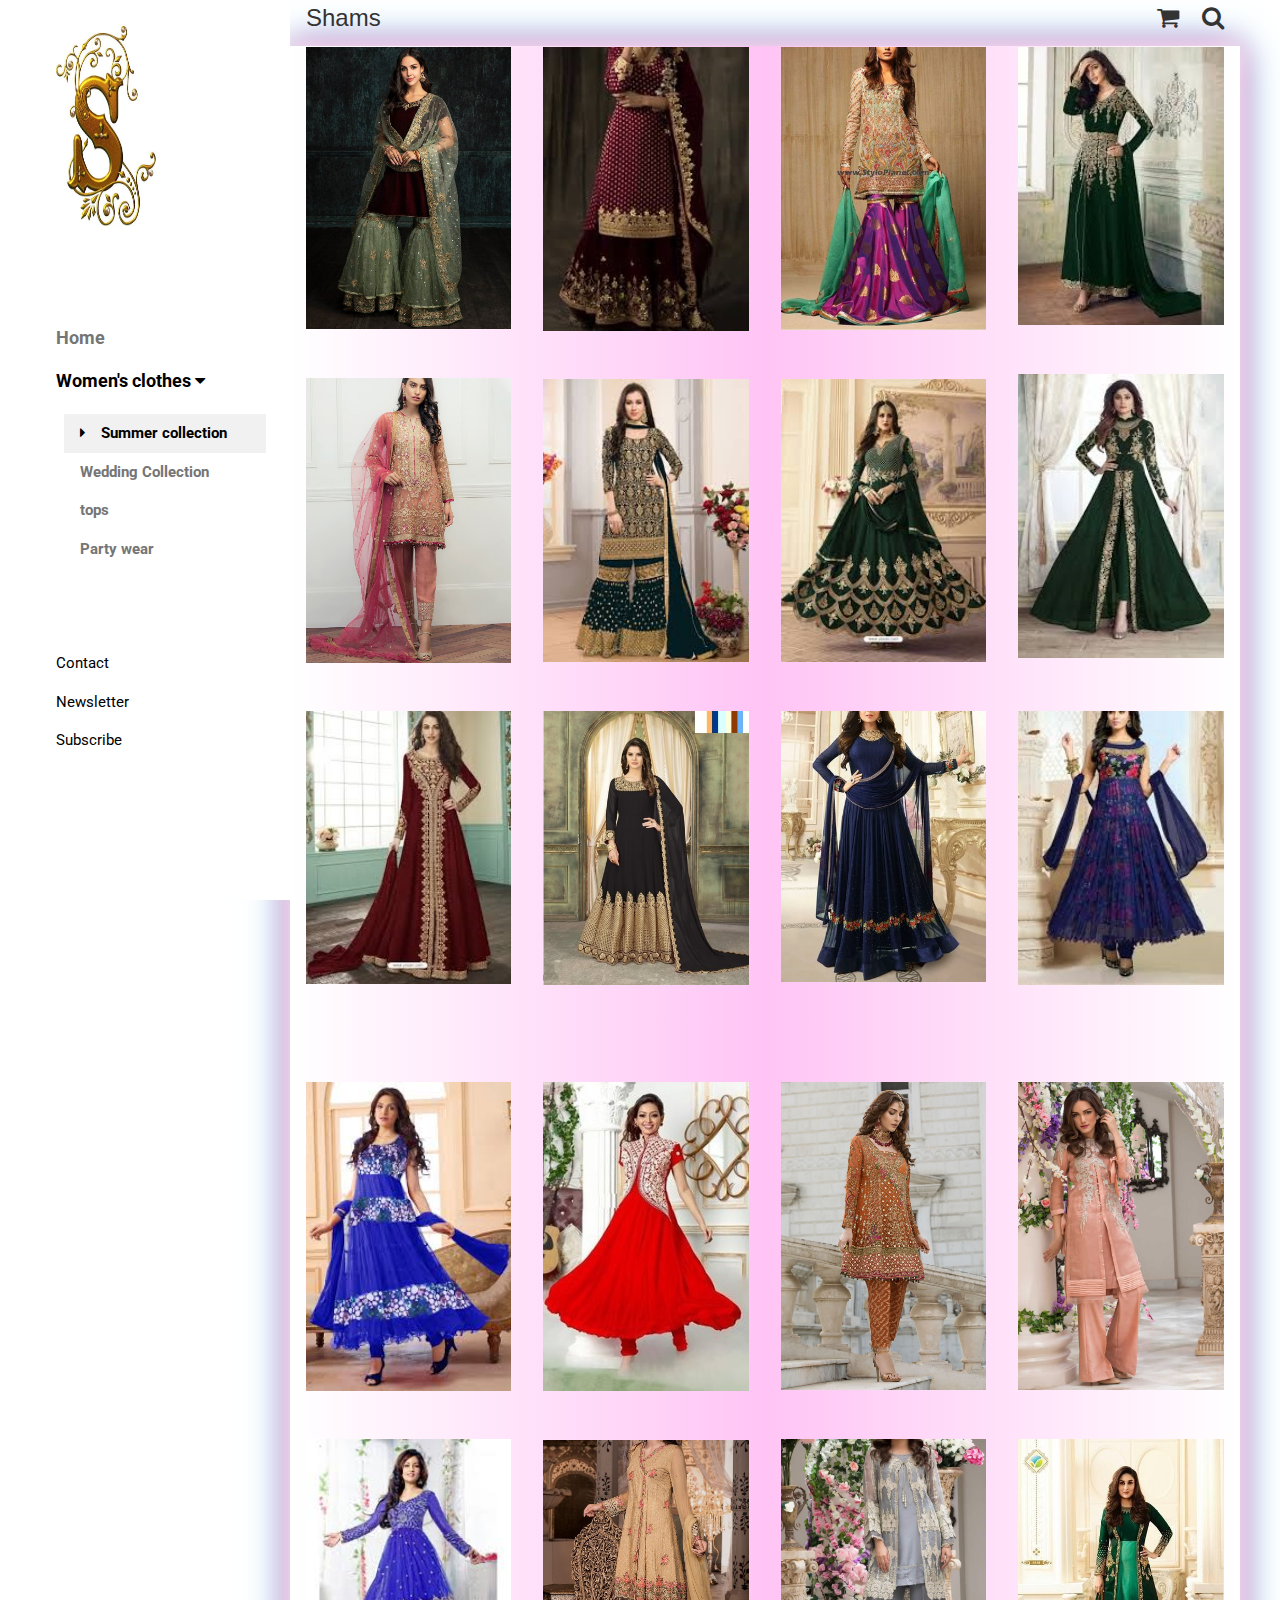
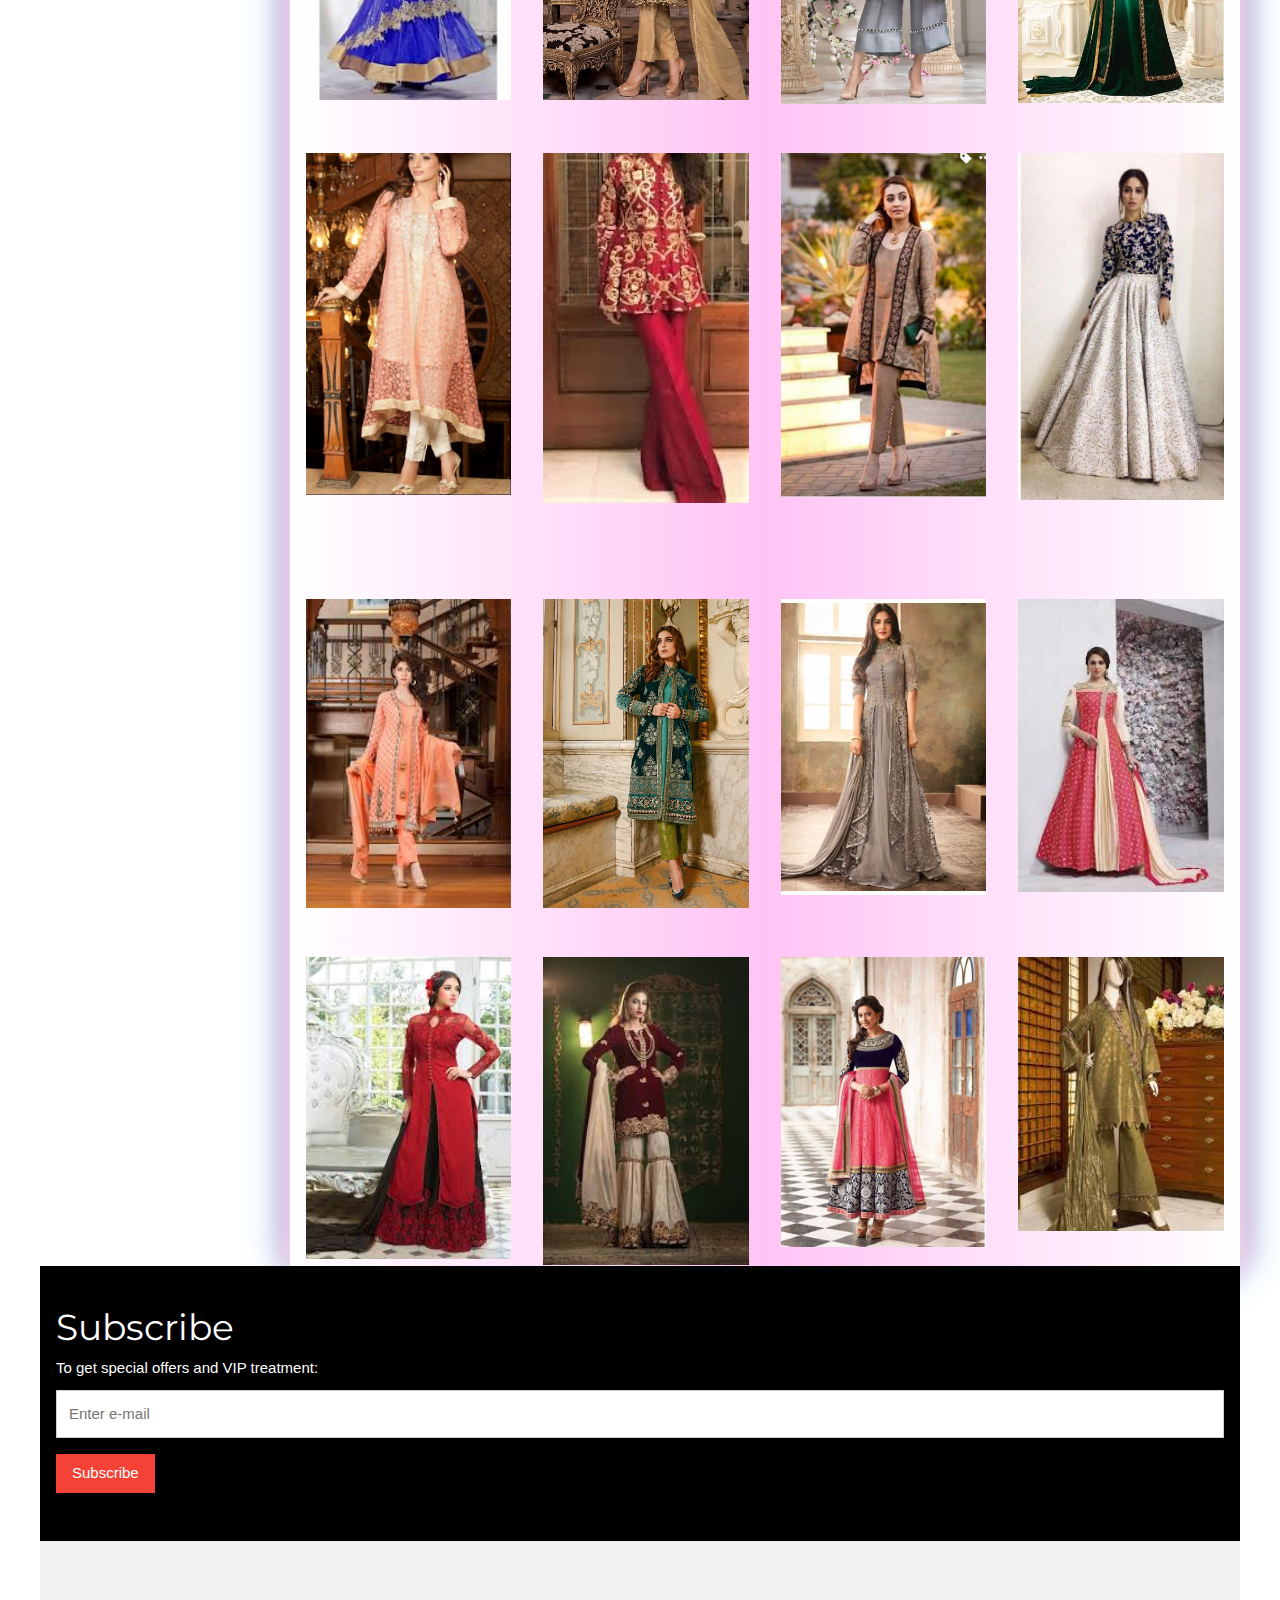
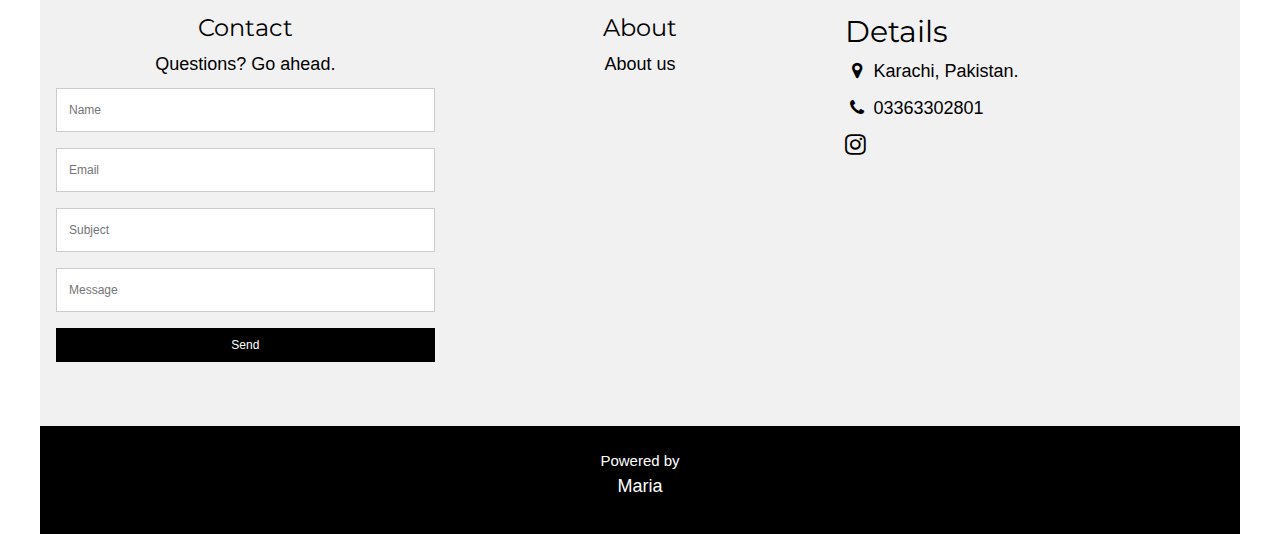
<file: prty.html>
<!DOCTYPE html>
<html lang="en">

<head>
    <meta charset="UTF-8">
    <meta name="viewport" content="width=device-width, initial-scale=1.0">
    <link rel="stylesheet" href="https://maxcdn.bootstrapcdn.com/bootstrap/3.4.1/css/bootstrap.min.css">
    <link rel="stylesheet" href="https://cdnjs.cloudflare.com/ajax/libs/font-awesome/4.7.0/css/font-awesome.min.css">
    <link rel="stylesheet" href="https://www.w3schools.com/w3css/4/w3.css">
    <link rel="stylesheet" href="https://fonts.googleapis.com/css?family=Roboto">
    <link rel="stylesheet" href="https://fonts.googleapis.com/css?family=Montserrat">
    <link rel="stylesheet" href="https://cdnjs.cloudflare.com/ajax/libs/font-awesome/4.7.0/css/font-awesome.min.css">
    <link rel="stylesheet" href="style.css">
    <title>CLOTHES WEB</title>
</head>

<body class="w3-content" style="max-width:1200px">
    <!-- Sidebar/menu -->
    <nav class="w3-sidebar w3-bar-block w3-white w3-collapse w3-top" style="z-index:3;width:250px" id="mySidebar">
        <div class="w3-container w3-display-container w3-padding-16">
            <i onclick="w3_close()" class="fa fa-remove w3-hide-large w3-button w3-display-topright"></i>
            <h3 class="w3-wide"><b>
                <img src="img/logo.jpeg" width="100px" height="200px">
       
            </b></h3>
        </div>
        <div class="w3-padding-64 w3-large w3-text-grey" style="font-weight:bold">
            <a href="index.html" class="w3-bar-item w3-button">Home</a>
            <!-- <a href="#" class="w3-bar-item w3-button">Dresses</a> -->
            <a onclick="myAccFunc()" href="javascript:void(0)" class="w3-button w3-block w3-white w3-left-align"
                id="myBtn">
                Women's clothes <i class="fa fa-caret-down"></i>
            </a>
            <div id="demoAcc" class="w3-bar-block w3-hide w3-padding-large w3-medium">
                <a href="summer.html" class="w3-bar-item w3-button w3-light-grey"><i
                        class="fa fa-caret-right w3-margin-right"></i>Summer collection</a>
                <a href="bridal.html" class="w3-bar-item w3-button">Wedding Collection</a>
                <a href="top.html" class="w3-bar-item w3-button">tops</a>
                <a href="prty.html" class="w3-bar-item w3-button">Party wear</a>

            </div>

        </div>
        <a href="#footer" class="w3-bar-item w3-button w3-padding">Contact</a>
        <a href="javascript:void(0)" class="w3-bar-item w3-button w3-padding"
            onclick="document.getElementById('newsletter').style.display='block'">Newsletter</a>
        <a href="#footer" class="w3-bar-item w3-button w3-padding">Subscribe</a>
    </nav>

    <!-- Top menu on small screens -->
    <header class="w3-bar w3-top w3-hide-large w3-black w3-xlarge">
        <div class="w3-bar-item w3-padding-24 w3-wide">LOGO</div>
        <a href="javascript:void(0)" class="w3-bar-item w3-button w3-padding-24 w3-right" onclick="w3_open()"><i
                class="fa fa-bars"></i></a>
    </header>

    <!-- Overlay effect when opening sidebar on small screens -->
    <div class="w3-overlay w3-hide-large" onclick="w3_close()" style="cursor:pointer" title="close side menu"
        id="myOverlay"></div>

    <!-- !PAGE CONTENT! -->
    <div class="w3-main" style="margin-left:250px">

        <!-- Push down content on small screens -->
        <div class="w3-hide-large" style="margin-top:83px"></div>

        <!-- Top header -->
        <header class="w3-container w3-xlarge">
            <p class="w3-left">Shams</p>
            <p class="w3-right">
                <i class="fa fa-shopping-cart w3-margin-right"></i>
                <i class="fa fa-search"></i>
            </p>
        </header>





        <!-- Product grid -->

        <div class="head">
            <div class="w3-row ">
                <div class="w3-col l3 s6">
                    <div class="w3-container">
                        <img src="img/prty1.jpg" style="width:100%">
                    </div>
                    <br>
                    <div class="w3-container">
                        <img src="img/prty2.jpg" style="width:100%">
                    </div>
                </div>

                <div class="w3-col l3 s6">
                    <div class="w3-container">
                        <div class="w3-display-container">
                            <img src="img/prty3.jpg" style="width:100%">
                        </div>
                    </div>
                    <br>
                    <div class="w3-container">
                        <img src="img/prty4.jpg" style="width:100%">
                    </div>
                </div>

                <div class="w3-col l3 s6">
                    <div class="w3-container">
                        <img src="img/prty5.jpg" style="width:100%">
                    </div>
                    <br>
                    <div class="w3-container">
                        <div class="w3-display-container">
                            <img src="img/prty6.jpg" style="width:100%">
                        </div>
                    </div>
                </div>

                <div class="w3-col l3 s6">
                    <div class="w3-container">
                        <img src="img/prty7.jpg" style="width:100%">
                    </div>
                    <br>
                    <div class="w3-container">
                        <img src="img/prty8.jpg" style="width:100%">
                    </div>
                </div>
            </div>
            <br>
            <div class="w3-row ">
                <div class="w3-col l3 s6">
                    <div class="w3-container">
                        <img src="img/prty9.jpg" style="width:100%">
                    </div>
                    <br>
                </div>

                <div class="w3-col l3 s6">
                    <div class="w3-container">
                        <div class="w3-display-container">
                            <img src="img/prty10.jpg" style="width:100%">
                        </div>
                    </div>
                    <br>
                </div>

                <div class="w3-col l3 s6">
                    <div class="w3-container">
                        <img src="img/prty11.jpeg" style="width:100%">
                    </div>
                    <br>
                </div>
                <div class="w3-col l3 s6">
                    <div class="w3-container">
                        <img src="img/prty12.jpg" style="width:100%">
                    </div>
                    <br>

                </div>
            </div>
            <br>

            <div class="w3-row ">
                <div class="w3-col l3 s6">
                    <div class="w3-container">
                        <img src="img/prty13.jpg" style="width:100%">
                    </div>
                    <br>
                    <div class="w3-container">
                        <img src="img/prty14.jpg" style="width:100%">
                    </div>
                </div>

                <div class="w3-col l3 s6">
                    <div class="w3-container">
                        <div class="w3-display-container">
                            <img src="img/prty15.jpg" style="width:100%">
                        </div>
                    </div>
                    <br>
                    <div class="w3-container">
                        <img src="img/prty16.jpg" style="width:100%">
                    </div>
                </div>

                <div class="w3-col l3 s6">
                    <div class="w3-container">
                        <img src="img/PRTY34.jpg" style="width:100%">
                    </div>
                    <br>
                    <div class="w3-container">
                        <div class="w3-display-container">
                            <img src="img/PRTY35.jpg" style="width:100%">
                        </div>
                    </div>
                </div>

                <div class="w3-col l3 s6">
                    <div class="w3-container">
                        <img src="img/prty17.jpg" style="width:100%">
                    </div>
                    <br>
                    <div class="w3-container">
                        <img src="img/prty18.jpg" style="width:100%">
                    </div>
                </div>
            </div>
            <br>
            <div class="w3-row ">
                <div class="w3-col l3 s6">
                    <div class="w3-container">
                        <img src="img/prty19.jpg" style="width:100%">
                    </div>
                    <br>
                </div>

                <div class="w3-col l3 s6">
                    <div class="w3-container">
                        <div class="w3-display-container">
                            <img src="img/prty20.jpg" style="width:100%">
                        </div>
                    </div>
                    <br>
                </div>

                <div class="w3-col l3 s6">
                    <div class="w3-container">
                        <img src="img/prty21.jpg" style="width:100%">
                    </div>
                    <br>
                </div>
                <div class="w3-col l3 s6">
                    <div class="w3-container">
                        <img src="img/prty22.jpg" style="width:100%">
                    </div>
                    <br>

                </div>
            </div>

            <br>
            <div class="w3-row ">
                <div class="w3-col l3 s6">
                    <div class="w3-container">
                        <img src="img/prty23.jpg" style="width: 100%;">
                    </div>
                </div>
                <div class="w3-col l3 s6">
                    <div class="w3-container">
                        <img src="img/prty24.jpg" style="width: 100%;">
                    </div>
                </div>
                <div class="w3-col l3 s6">
                    <div class="w3-container">
                        <img src="img/prty25.jpg" style="width: 100%;">
                    </div>
                </div>
                <div class="w3-col l3 s6">
                    <div class="w3-container">
                        <img src="img/prty26.jpg" style="width: 100%;">
                    </div>
                </div>
            </div>

            <br>
            <div class="w3-row ">
                <div class="w3-col l3 s6">
                    <div class="w3-container">
                        <img src="img/prty27.jpg" style="width: 100%;">
                    </div>
                </div>
                <div class="w3-col l3 s6">
                    <div class="w3-container">
                        <img src="img/prty28.jpg" style="width: 100%;">
                    </div>
                </div>
                <div class="w3-col l3 s6">
                    <div class="w3-container">
                        <img src="img/prty33.jpg" style="width: 100%;">
                    </div>
                </div>
                <div class="w3-col l3 s6">
                    <div class="w3-container">
                        <img src="img/prty30.jpg" style="width: 100%;">
                    </div>
                </div>
            </div>
        </div>

    </div>


    <!-- Subscribe section -->
    <div class="w3-container w3-black w3-padding-32">
        <h1>Subscribe</h1>
        <p>To get special offers and VIP treatment:</p>
        <p><input class="w3-input w3-border" type="text" placeholder="Enter e-mail" style="width:100%"></p>
        <button type="button" class="w3-button w3-red w3-margin-bottom">
            <a class="footer" href="https://www.instagram.com/maria_sheikhofficial" target="_blank">
            </a> Subscribe</button>
    </div>

    <!-- Footer -->
    <footer class="w3-padding-64 w3-light-grey w3-small w3-center" id="footer">
        <div class="w3-row-padding">
            <div class="w3-col s4">
                <h3>Contact</h3>
                <p class="h">Questions? Go ahead.</p>
                <form action="/action_page.php" target="_blank">
                    <p><input class="w3-input w3-border" type="text" placeholder="Name" name="Name" required></p>
                    <p><input class="w3-input w3-border" type="text" placeholder="Email" name="Email" required></p>
                    <p><input class="w3-input w3-border" type="text" placeholder="Subject" name="Subject" required></p>
                    <p><input class="w3-input w3-border" type="text" placeholder="Message" name="Message" required></p>
                    <button type="submit" class="w3-button w3-block w3-black">Send</button>
                </form>
            </div>

            <div class="w3-col s4">
                <h3>About</h3>
                <p class="h"><a href="about.html">About us</a></p>
            </div>

            <div class="w3-col s4 w3-justify">
                <h2>Details</h2>
                <p class="h"><i class="fa fa-fw fa-map-marker"></i> Karachi, Pakistan.</p>
                <p class="h"><i class="fa fa-fw fa-phone"></i> 03363302801</p>
                 <a class="footer" href="https://www.instagram.com/maria_sheikhofficial" target="_blank">
                    <i class="fa fa-2x fa-instagram"></i>
                </a>
            </div>
        </div>
    </footer>

    <div class="w3-black w3-center w3-padding-24">Powered by <a href="#" title="W3.CSS" target="_blank"
            class="w3-hover-opacity"><p class="h"> Maria</p></a></div>

    <!-- End page content -->
    </div>

    <!-- Newsletter Modal -->
    <div id="newsletter" class="w3-modal">
        <div class="w3-modal-content w3-animate-zoom" style="padding:32px">
            <div class="w3-container w3-white w3-center">
                <i onclick="document.getElementById('newsletter').style.display='none'"
                    class="fa fa-remove w3-right w3-button w3-transparent w3-xxlarge"></i>
                <h2 class="w3-wide">NEWSLETTER</h2>
                <p>Join our mailing list to receive updates on new arrivals and special offers.</p>
                <p><input class="w3-input w3-border" type="text" placeholder="Enter e-mail"></p>
                <button type="button" class="w3-button w3-padding-large w3-red w3-margin-bottom"
                    onclick="document.getElementById('newsletter').style.display='none'">Subscribe</button>
            </div>
        </div>
    </div>

    <script>
        // Accordion 
        function myAccFunc() {
            var x = document.getElementById("demoAcc");
            if (x.className.indexOf("w3-show") == -1) {
                x.className += " w3-show";
            } else {
                x.className = x.className.replace(" w3-show", "");
            }
        }

        // Click on the "Jeans" link on page load to open the accordion for demo purposes
        document.getElementById("myBtn").click();


        // Open and close sidebar
        function w3_open() {
            document.getElementById("mySidebar").style.display = "block";
            document.getElementById("myOverlay").style.display = "block";
        }

        function w3_close() {
            document.getElementById("mySidebar").style.display = "none";
            document.getElementById("myOverlay").style.display = "none";
        }
    </script>



</body>

</html>
</file>
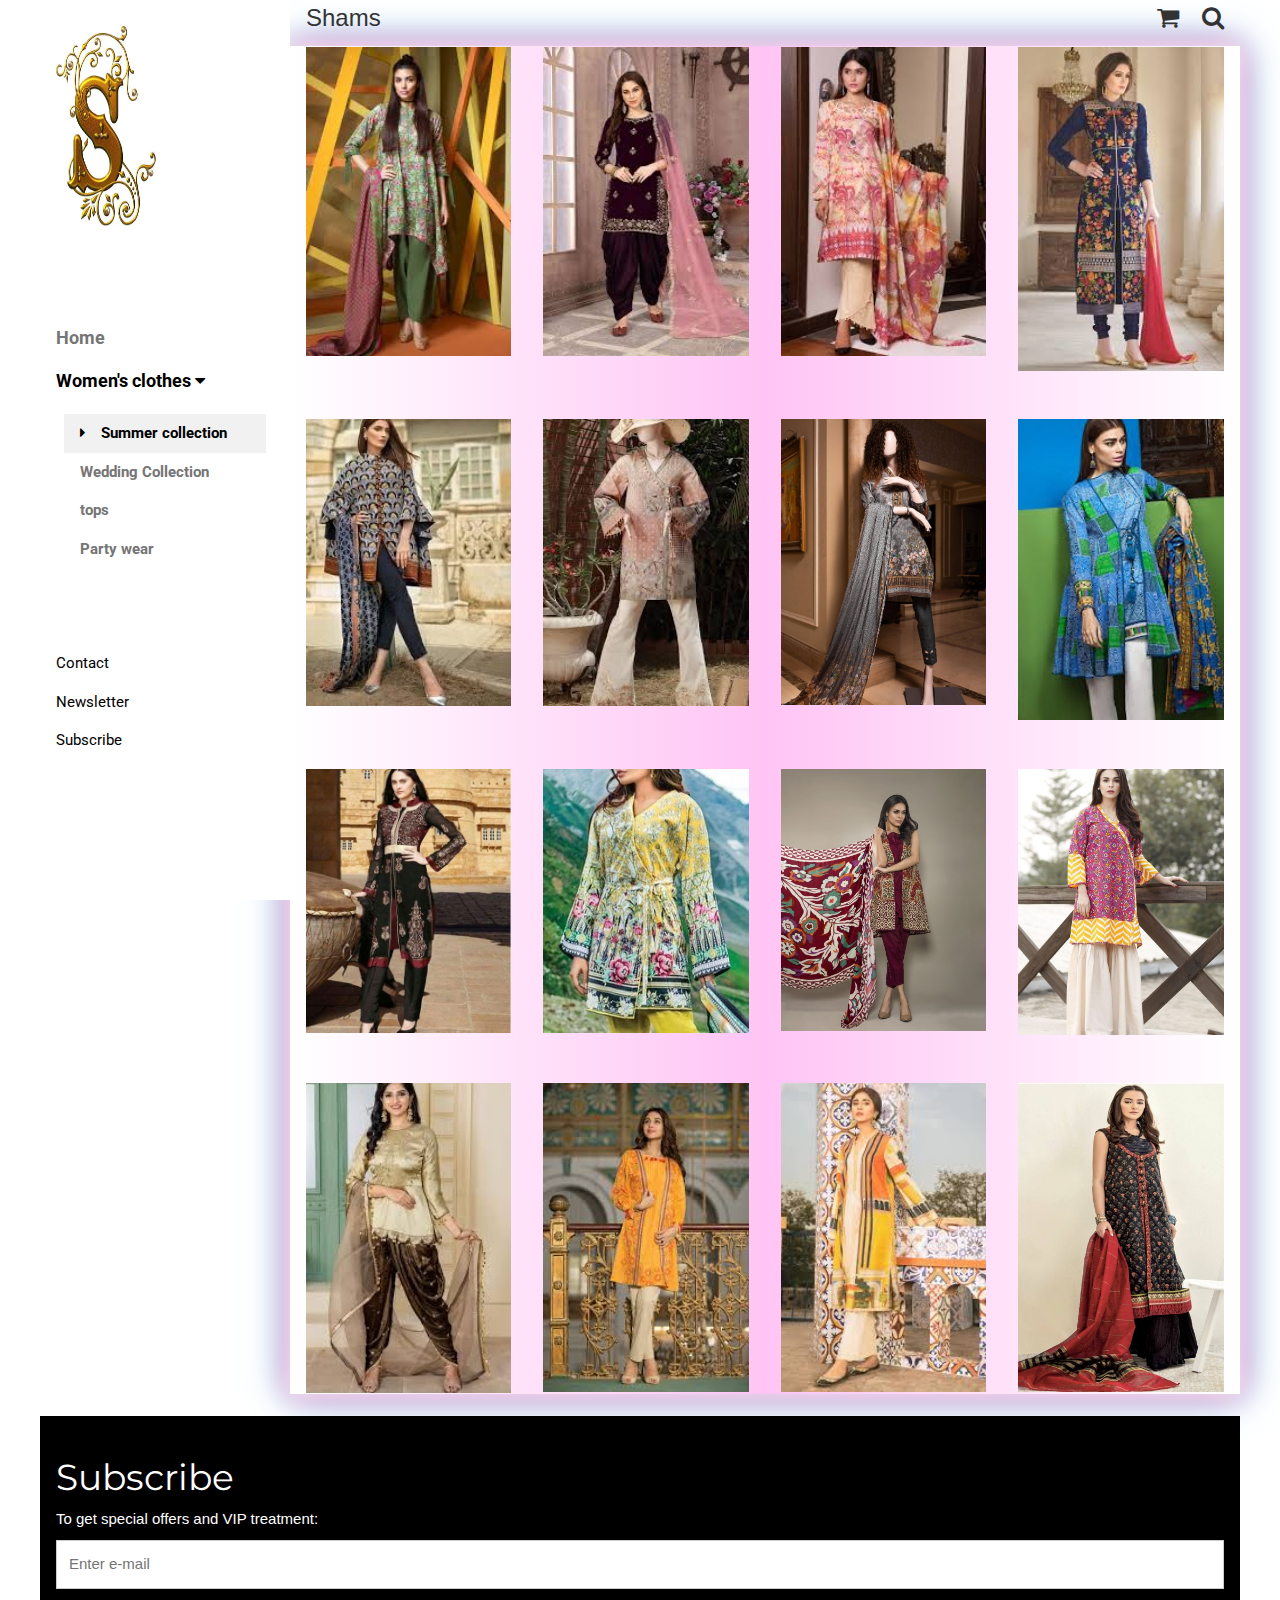
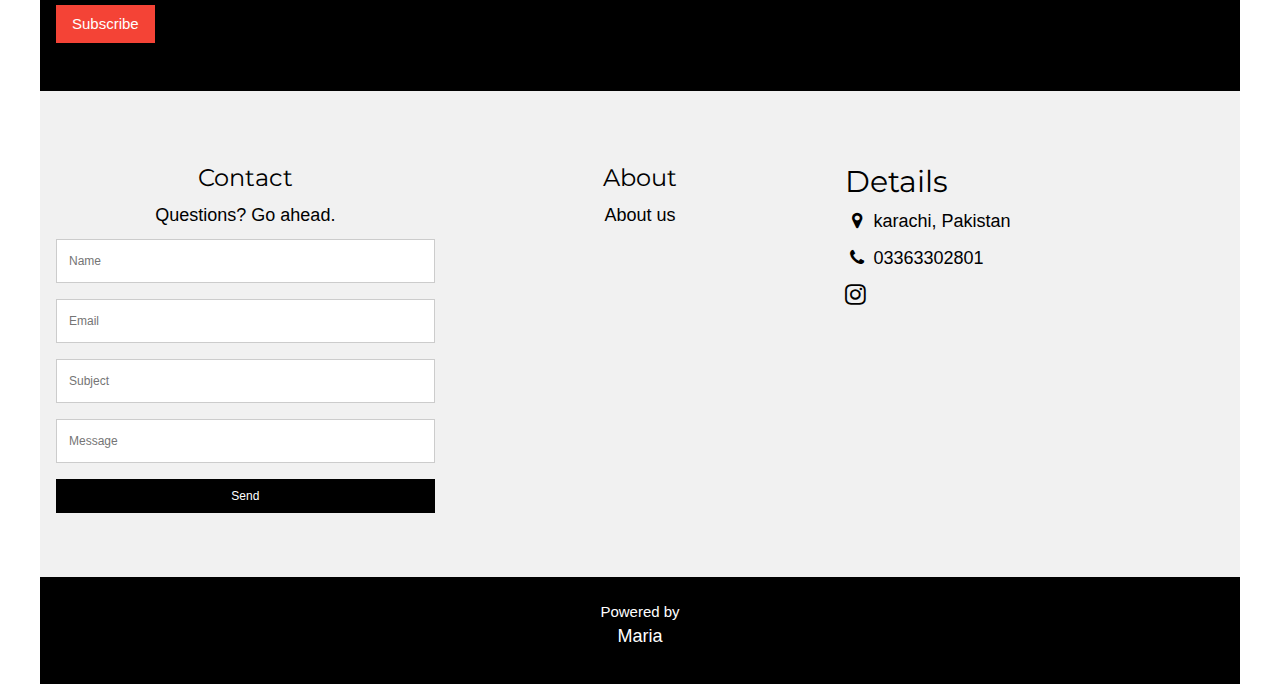
<file: summer.html>
<!DOCTYPE html>
<html lang="en">
<head>
  <meta charset="UTF-8">
  <meta name="viewport" content="width=device-width, initial-scale=1.0">
  <link rel="stylesheet" href="https://maxcdn.bootstrapcdn.com/bootstrap/3.4.1/css/bootstrap.min.css">
  <link rel="stylesheet" href="https://cdnjs.cloudflare.com/ajax/libs/font-awesome/4.7.0/css/font-awesome.min.css">
  <link rel="stylesheet" href="https://www.w3schools.com/w3css/4/w3.css">
  <link rel="stylesheet" href="https://fonts.googleapis.com/css?family=Roboto">
  <link rel="stylesheet" href="https://fonts.googleapis.com/css?family=Montserrat">
  <link rel="stylesheet" href="https://cdnjs.cloudflare.com/ajax/libs/font-awesome/4.7.0/css/font-awesome.min.css">
  <link rel="stylesheet" href="style.css">
  <title>CLOTHES WEB</title>
</head>

<body class="w3-content" style="max-width:1200px">
  <!-- Sidebar/menu -->
  <nav class="w3-sidebar w3-bar-block w3-white w3-collapse w3-top" style="z-index:3;width:250px" id="mySidebar">
    <div class="w3-container w3-display-container w3-padding-16">
      <i onclick="w3_close()" class="fa fa-remove w3-hide-large w3-button w3-display-topright"></i>
      <h3 class="w3-wide"><b>
        <img src="img/logo.jpeg" width="100px" height="200px">
       
      </b></h3>
    </div>
    <div class="w3-padding-64 w3-large w3-text-grey" style="font-weight:bold">
      <a href="index.html" class="w3-bar-item w3-button">Home</a>
      <!-- <a href="#" class="w3-bar-item w3-button">Dresses</a> -->
      <a onclick="myAccFunc()" href="javascript:void(0)" class="w3-button w3-block w3-white w3-left-align" id="myBtn">
        Women's clothes <i class="fa fa-caret-down"></i>
      </a>
      <div id="demoAcc" class="w3-bar-block w3-hide w3-padding-large w3-medium">
        <a href="summer.html" class="w3-bar-item w3-button w3-light-grey">
          <i class="fa fa-caret-right w3-margin-right"></i>Summer collection</a>
        <a href="bridal.html" class="w3-bar-item w3-button">Wedding Collection</a>
        <a href="top.html" class="w3-bar-item w3-button">tops</a>
        <a href="prty.html" class="w3-bar-item w3-button">Party wear</a>
      </div>
    </div>
    <a href="#footer" class="w3-bar-item w3-button w3-padding">Contact</a>
    <a href="javascript:void(0)" class="w3-bar-item w3-button w3-padding"
      onclick="document.getElementById('newsletter').style.display='block'">Newsletter</a>
    <a href="#footer" class="w3-bar-item w3-button w3-padding">Subscribe</a>
  </nav>

  <!-- Top menu on small screens -->
  <header class="w3-bar w3-top w3-hide-large w3-black w3-xlarge">
    <div class="w3-bar-item w3-padding-24 w3-wide">LOGO</div>
    <a href="javascript:void(0)" class="w3-bar-item w3-button w3-padding-24 w3-right" onclick="w3_open()"><i
        class="fa fa-bars"></i></a>
  </header>

  <!-- Overlay effect when opening sidebar on small screens -->
  <div class="w3-overlay w3-hide-large" onclick="w3_close()" style="cursor:pointer" title="close side menu"
    id="myOverlay"></div>

  <!-- !PAGE CONTENT! -->
  <div class="w3-main" style="margin-left:250px">

    <!-- Push down content on small screens -->
    <div class="w3-hide-large" style="margin-top:83px"></div>

    <!-- Top header -->
    <header class="w3-container w3-xlarge">
      <p class="w3-left">Shams</p>
      <p class="w3-right">
        <i class="fa fa-shopping-cart w3-margin-right"></i>
        <i class="fa fa-search"></i>
      </p>
    </header>

    <!-- Product grid -->
    <div class="head">
      <div class="w3-row ">
        <div class="w3-col l3 s6">
          <div class="w3-container">
            <img src="img/sw10.jpg" style="width: 100%;">
          </div>
        </div>
        <div class="w3-col l3 s6">
          <div class="w3-container">
            <img src="img/sw11.jpg" style="width: 100%;">
          </div>
        </div>
        <div class="w3-col l3 s6">
          <div class="w3-container">
            <img src="img/sw12.jpg" style="width: 100%;">
          </div>
        </div>
        <div class="w3-col l3 s6">
          <div class="w3-container">
            <img src="img/sw13.jpg" style="width: 100%;">
          </div>
        </div>
      </div>

      <br>

      <div class="w3-row ">
        <div class="w3-col l3 s6">
          <div class="w3-container">
            <img src="img/sw1.jpg" style="width: 100%;">
          </div>
        </div>
        <div class="w3-col l3 s6">
          <div class="w3-container">
            <img src="img/sw2.jpg" style="width: 100%;">
          </div>
        </div>
        <div class="w3-col l3 s6">
          <div class="w3-container">
            <img src="img/sw3.jpg" style="width: 100%;">
          </div>
        </div>
        <div class="w3-col l3 s6">
          <div class="w3-container">
            <img src="img/sw4.jpg" style="width: 100%;">
          </div>
        </div>
      </div>

      <br>

      <div class="w3-row ">
        <div class="w3-col l3 s6">
          <div class="w3-container">
            <img src="img/sw5.jpg" style="width: 100%;">
          </div>
        </div>
        <div class="w3-col l3 s6">
          <div class="w3-container">
            <img src="img/sw6.jpg" style="width: 100%;">
          </div>
        </div>
        <div class="w3-col l3 s6">
          <div class="w3-container">
            <img src="img/sw7.jpg" style="width: 100%;">
          </div>
        </div>
        <div class="w3-col l3 s6">
          <div class="w3-container">
            <img src="img/sw8.jpg" style="width: 100%;">
          </div>
        </div>
      </div>

      <br>

      <div class="w3-row ">
        <div class="w3-col l3 s6">
          <div class="w3-container">
            <img src="img/sw9.jpg" style="width: 100%;">
          </div>
        </div>
        <div class="w3-col l3 s6">
          <div class="w3-container">
            <img src="img/sw14.jpg" style="width: 100%;">
          </div>
        </div>
        <div class="w3-col l3 s6">
          <div class="w3-container">
            <img src="img/sw15.jpg" style="width: 100%;">
          </div>
        </div>
        <div class="w3-col l3 s6">
          <div class="w3-container">
            <img src="img/sw17.jpeg" style="width: 100%;">
          </div>
        </div>
      </div>
    </div>


  </div>

  
  <br>

  <!-- Subscribe section -->
  <div class="w3-container w3-black w3-padding-32">
    <h1>Subscribe</h1>
    <p>To get special offers and VIP treatment:</p>
    <p><input class="w3-input w3-border" type="text" placeholder="Enter e-mail" style="width:100%"></p>
    <button type="button" class="w3-button w3-red w3-margin-bottom">
      <a class="footer" href="https://www.instagram.com/maria_sheikhofficial" target="_blank">
      </a> Subscribe</button>
  </div>

  <!-- Footer -->
  <footer class="w3-padding-64 w3-light-grey w3-small w3-center" id="footer">
    <div class="w3-row-padding">
      <div class="w3-col s4">
        <h3>Contact</h3>
        <p class="h">Questions? Go ahead.</p>
        <form action="/action_page.php" target="_blank">
          <p><input class="w3-input w3-border" type="text" placeholder="Name" name="Name" required></p>
          <p><input class="w3-input w3-border" type="text" placeholder="Email" name="Email" required></p>
          <p><input class="w3-input w3-border" type="text" placeholder="Subject" name="Subject" required></p>
          <p><input class="w3-input w3-border" type="text" placeholder="Message" name="Message" required></p>
          <button type="submit" class="w3-button w3-block w3-black">Send</button>
        </form>
      </div>

      <div class="w3-col s4">
        <h3>About</h3>
        <p class="h"><a href="about.html">About us</a></p>
      </div>

      <div class="w3-col s4 w3-justify">
        <h2>Details</h2>
        <p class="h"><i class="fa fa-fw fa-map-marker"></i> karachi, Pakistan</p>
        <p class="h"><i class="fa fa-fw fa-phone"></i> 03363302801</p>

        <a class="footer" href="https://www.instagram.com/maria_sheikhofficial" target="_blank">
          <i class="fa fa-2x fa-instagram"></i>
        </a>
      </div>
    </div>
  </footer>

  <div class="w3-black w3-center w3-padding-24">Powered by <a href="#" title="W3.CSS" target="_blank"
      class="w3-hover-opacity">
      <p class="h"> Maria</p>
    </a></div>

  <!-- End page content -->
  </div>

  <!-- Newsletter Modal -->
  <div id="newsletter" class="w3-modal">
    <div class="w3-modal-content w3-animate-zoom" style="padding:32px">
      <div class="w3-container w3-white w3-center">
        <i onclick="document.getElementById('newsletter').style.display='none'"
          class="fa fa-remove w3-right w3-button w3-transparent w3-xxlarge"></i>
        <h2 class="w3-wide">NEWSLETTER</h2>
        <p>Join our mailing list to receive updates on new arrivals and special offers.</p>
        <p><input class="w3-input w3-border" type="text" placeholder="Enter e-mail"></p>
        <button type="button" class="w3-button w3-padding-large w3-red w3-margin-bottom"
          onclick="document.getElementById('newsletter').style.display='none'">Subscribe</button>
      </div>
    </div>
  </div>

  <script>
    // Accordion 
    function myAccFunc() {
      var x = document.getElementById("demoAcc");
      if (x.className.indexOf("w3-show") == -1) {
        x.className += " w3-show";
      } else {
        x.className = x.className.replace(" w3-show", "");
      }
    }

    // Click on the "Jeans" link on page load to open the accordion for demo purposes
    document.getElementById("myBtn").click();


    // Open and close sidebar
    function w3_open() {
      document.getElementById("mySidebar").style.display = "block";
      document.getElementById("myOverlay").style.display = "block";
    }

    function w3_close() {
      document.getElementById("mySidebar").style.display = "none";
      document.getElementById("myOverlay").style.display = "none";
    }
  </script>




</body>
</html>
</file>
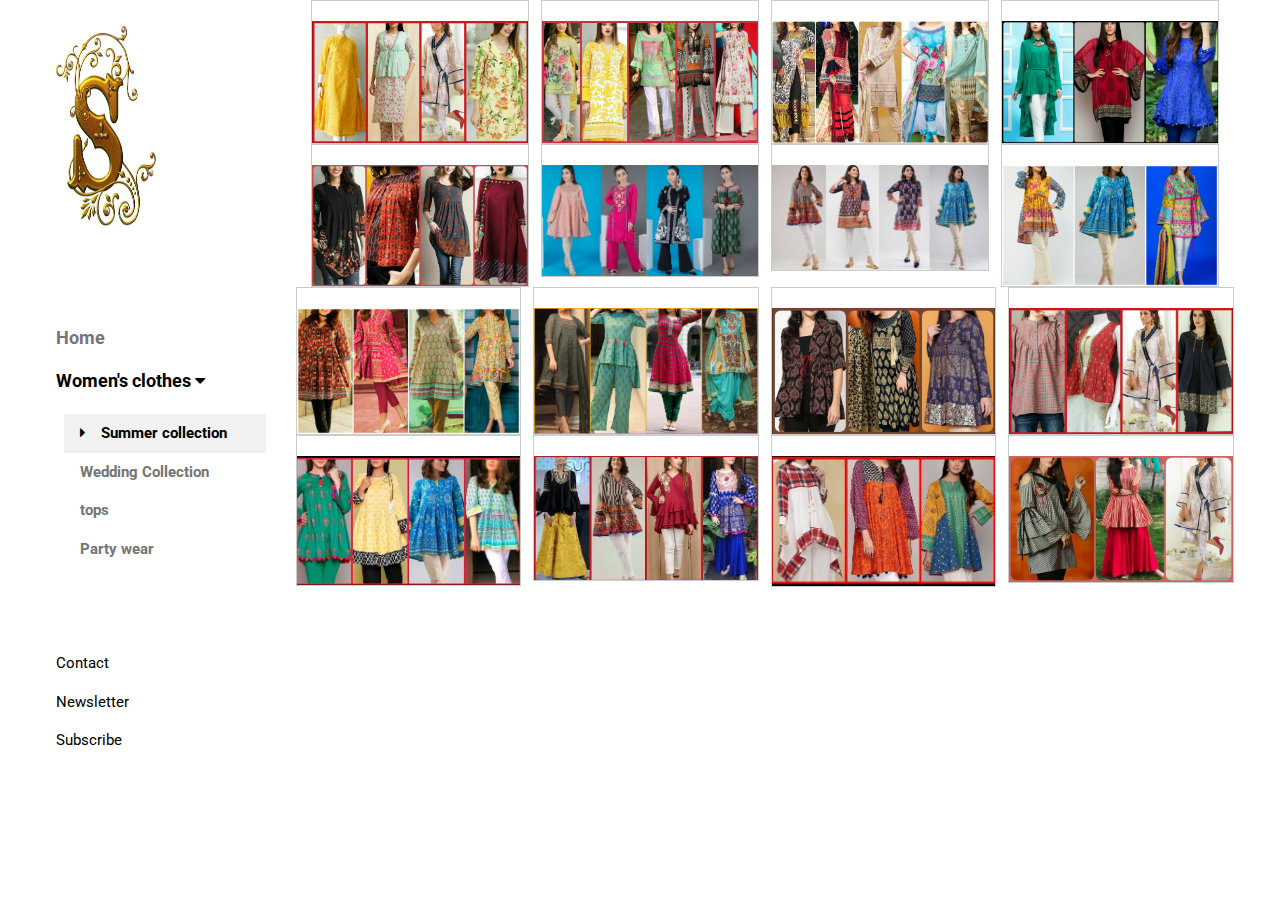
<file: top.html>
<!DOCTYPE html>
<html lang="en">

<head>
  <meta charset="UTF-8">
  <meta name="viewport" content="width=device-width, initial-scale=1.0">
  <link rel="stylesheet" href="https://maxcdn.bootstrapcdn.com/bootstrap/3.4.1/css/bootstrap.min.css">
  <link rel="stylesheet" href="https://cdnjs.cloudflare.com/ajax/libs/font-awesome/4.7.0/css/font-awesome.min.css">
  <link rel="stylesheet" href="https://www.w3schools.com/w3css/4/w3.css">
  <link rel="stylesheet" href="https://fonts.googleapis.com/css?family=Roboto">
  <link rel="stylesheet" href="https://fonts.googleapis.com/css?family=Montserrat">
  <link rel="stylesheet" href="https://cdnjs.cloudflare.com/ajax/libs/font-awesome/4.7.0/css/font-awesome.min.css">
  <link rel="stylesheet" href="style.css">
  <title>CLOTHES WEB</title>
</head>

<body class="w3-content" style="max-width:1200px">
  <!-- Sidebar/menu -->
  <nav class="w3-sidebar w3-bar-block w3-white w3-collapse w3-top" style="z-index:3;width:250px" id="mySidebar">
    <div class="w3-container w3-display-container w3-padding-16">
      <i onclick="w3_close()" class="fa fa-remove w3-hide-large w3-button w3-display-topright"></i>
      <h3 class="w3-wide"><b>
        <img src="img/logo.jpeg" width="100px" height="200px">
       
      </b></h3>
    </div>
    <div class="w3-padding-64 w3-large w3-text-grey" style="font-weight:bold">
      <a href="index.html" class="w3-bar-item w3-button">Home</a>
      <!-- <a href="#" class="w3-bar-item w3-button">Dresses</a> -->
      <a onclick="myAccFunc()" href="javascript:void(0)" class="w3-button w3-block w3-white w3-left-align" id="myBtn">
        Women's clothes <i class="fa fa-caret-down"></i>
      </a>
      <div id="demoAcc" class="w3-bar-block w3-hide w3-padding-large w3-medium">
        <a href="summer.html" class="w3-bar-item w3-button w3-light-grey">
          <i class="fa fa-caret-right w3-margin-right"></i>Summer collection</a>
        <a href="index.html" class="w3-bar-item w3-button">Wedding Collection</a>
        <a href="top.html" class="w3-bar-item w3-button">tops</a>
        <a href="prty.html" class="w3-bar-item w3-button">Party wear</a>

      </div>

    </div>
    <a href="#footer" class="w3-bar-item w3-button w3-padding">Contact</a>
    <a href="javascript:void(0)" class="w3-bar-item w3-button w3-padding"
      onclick="document.getElementById('newsletter').style.display='block'">Newsletter</a>
    <a href="#footer" class="w3-bar-item w3-button w3-padding">Subscribe</a>
  </nav>

  <!-- Top menu on small screens -->
  <header class="w3-bar w3-top w3-hide-large w3-black w3-xlarge">
    <div class="w3-bar-item w3-padding-24 w3-wide">LOGO</div>
    <a href="javascript:void(0)" class="w3-bar-item w3-button w3-padding-24 w3-right" onclick="w3_open()"><i
        class="fa fa-bars"></i></a>
  </header>

  <!-- Overlay effect when opening sidebar on small screens -->
  <div class="w3-overlay w3-hide-large" onclick="w3_close()" style="cursor:pointer" title="close side menu"
    id="myOverlay"></div>

  <!-- !PAGE CONTENT! -->
  <div class="w3-main" style="margin-left:250px">

    <!-- Push down content on small screens -->
    <div class="w3-hide-large" style="margin-top:83px"></div>

    <!-- Top header -->
    <header class="w3-container w3-xlarge"> </header>

    <!-- Product grid -->
    

      <div class="container-fluid">
        <div class="responsive">
          <div class="gallery">
            <img src="img/sm1.jpg">
          </div>
        </div>

        <div class="responsive">
          <div class="gallery">
            <img src="img/sm2.jpg">
          </div>
        </div>

        <div class="responsive">
          <div class="gallery">
            <img src="img/sm3.jpg">
          </div>
        </div>

        <div class="responsive">
          <div class="gallery">
            <img src="img/sm4.jpg">
          </div>
        </div>

        <BR></BR>

        <div class="responsive">
          <div class="gallery">
            <img src="img/sm5.jpg">
          </div>
        </div>


        <div class="responsive">
          <div class="gallery">
            <img src="img/sm6.jpg">
          </div>
        </div>

        <div class="responsive">
          <div class="gallery">
            <img src="img/sm7.jpg">
          </div>
        </div>

        <div class="responsive">
          <div class="gallery">
            <img src="img/sm8.jpg">
          </div>
        </div>

      </div>
      <div class="responsive">
        <div class="gallery">
          <img src="img/sm9.jpg">
        </div>
      </div>

      <div class="responsive">
        <div class="gallery">
          <img src="img/sm10.jpg">
        </div>
      </div>

      <div class="responsive">
        <div class="gallery">
          <img src="img/sm11.jpg">
        </div>
      </div>

      <div class="responsive">
        <div class="gallery">
          <img src="img/sm12.jpg">
        </div>
      </div>

      <div class="responsive">
        <div class="gallery">
          <img src="img/sm13.jpg">
        </div>
      </div>

      <div class="responsive">
        <div class="gallery">
          <img src="img/sm14.jpg">
        </div>
      </div>

      <div class="responsive">
        <div class="gallery">
          <img src="img/sm15.jpg">
        </div>
      </div>

      <div class="responsive">
        <div class="gallery">
          <img src="img/sm16.jpg">
        </div>
      </div>
    
  </div>




  

  <script>
    // Accordion 
    function myAccFunc() {
      var x = document.getElementById("demoAcc");
      if (x.className.indexOf("w3-show") == -1) {
        x.className += " w3-show";
      } else {
        x.className = x.className.replace(" w3-show", "");
      }
    }

    // Click on the "Jeans" link on page load to open the accordion for demo purposes
    document.getElementById("myBtn").click();


    // Open and close sidebar
    function w3_open() {
      document.getElementById("mySidebar").style.display = "block";
      document.getElementById("myOverlay").style.display = "block";
    }

    function w3_close() {
      document.getElementById("mySidebar").style.display = "none";
      document.getElementById("myOverlay").style.display = "none";
    }
  </script>


</body>

</html>
</file>
<file: style.css>
.w3-sidebar a {font-family: "Roboto", sans-serif}
body,h1,h2,h3,h4,h5,h6,.w3-wide {font-family: "Montserrat", sans-serif;
}

.w3{
  background-image: linear-gradient(to right, rgba(255,0,0,0), rgba(255, 0, 212, 0.233), rgba(255,0,0,0));
    }
  

div.gallery {
    border: 1px solid #ccc; 
  }

  div.gallery:shadow {
    transition: 0.001s;

  }
  
  
   div.gallery:hover {
    border: none;
    border: opx solid  rgb(192, 17, 119);
    box-shadow:  0 0 20px #fff , 0 0 30px #ff4da6 , 0 0 40px #4ddbff , 0 0 50px #f8f5f7;
    transition: 0.001s;
  } 

  
  
   div.gallery img {
     
    width: 100%;
    height: 200%;
    margin-top: 20px;
    transition: 0.001s;
  }
  
  .card{
    box-shadow: 2px 3px 5px gray; 
  }
  .rs{ 
    margin: 10px;
    text-align: center;
    font-family: 'Franklin Gothic Medium', 'Arial Narrow', Arial, sans-serif;
    font-size: 20px;
    color: rgb(138, 41, 228);
  
  }
  
  .button{
    outline: 0;
    padding: 5px;
    text-align: center;
    cursor: pointer;
    color: whitesmoke;
    background-color: rgb(146, 7, 81);
    width: 100%;
    font-size: 18px;
  
  }
  
  .button:hover {
    opacity: 0.7;
  }
 
  * {
    box-sizing: border-box;
  }
  
  .responsive {
    padding: 0 6px;
    float: left;
    width: 24.99999%;
  }
  
  @media only screen and (max-width: 700px) {
    .responsive {
      width: 49.99999%;
      margin: 6px 0;
    }
  }
  
  @media only screen and (max-width: 500px) {
    .responsive {
      width: 100%;
    }
  }
  

  .head{
    text-align: center;
    font-size: xx-large;
    font-style: italic;
    font-family: cursive;
    font-weight: 900;
    text-shadow: aqua;
    box-shadow:  0 0 20px #fff , 0 0 30px #ff4da6 , 0 0 40px #4ddbff , 0 0 50px #f8f5f7;
    background-image: linear-gradient(to right, rgba(255,0,0,0), rgba(255, 0, 212, 0.233), rgba(255,0,0,0));
  }

   
  /*======================================== slide1page=============================== */

  * {box-sizing: border-box;}
  body {font-family: Verdana, sans-serif;}
  .mySlides {display: none;}
  img {vertical-align: middle;}

  
  /* Slideshow container */
  .slideshow-container {
    max-width: 1000px;
    position: relative;
    margin: auto;
  }
  
  /* Caption text */
  .text {
    color: rgb(146, 7, 81); 
    font-style: italic;
    font-weight: bold;
    font-size: 30px;
    padding: 8px 12px;
    position: absolute;
    bottom: 10px;
    width: 100%;
    text-align: center;
  }
  
  /* Number text (1/3 etc) */
  .numbertext {
    color: skyblue;
    font-size: 12px;
    padding: 8px 12px;
    position: absolute;
    top: 0;
  }
  
  /* The dots/bullets/indicators */
  .dot {
    height: 15px;
    width: 15px;
    margin: 0 2px;
    background-color: skyblue;
    border-radius: 50%;
    display: inline-block;
    transition: background-color 0.6s ease;
  }
  
  .active {
    background-color: #717171;
  }
  
  /* Fading animation */
  .fade {
    -webkit-animation-name: fade;
    -webkit-animation-duration: 1.5s;
    animation-name: fade;
    animation-duration: 1.5s;
  }
  
  @-webkit-keyframes fade {
    from {opacity: .4} 
    to {opacity: 1}
  }
  
  @keyframes fade {
    from {opacity: .4} 
    to {opacity: 1}
  }
  
  /* On smaller screens, decrease text size */
  @media only screen and (max-width: 300px) {
    .text {font-size: 11px}
  }
    /* ===========================slidepage end================================ */


  
    .about-section {
      padding: 50px;
      text-align: center;
      background-color: #474e5d;
      color: white;
    } 
  
    .about-section{
      background-image: linear-gradient(rgb(127, 228, 228), grey);
    }
    /* Style inputs */
    input[type=text], select, textarea {
      width: 100%;
      padding: 12px;
      border: 1px solid  hotpink;
      margin-top: 6px;
      margin-bottom: 16px;
      resize: vertical;
    }
     
    .header{
      text-align: center;
      font-style: italic;
      align-items: center;
      font-weight: bolder;
      font-size: 43px;
      text-shadow: 0 0 20px #fff , 0 0 30px #ff4da6 , 0 0 40px #ff4da6 , 0 0 50px #ff4da6 , 0 0 60px #ff4da6 , 0 0 70px #ff4da6 , 0 0 80px #ff4da6  ;
      letter-spacing: 0.1em;
      text-decoration-color: hotpink;
      color:  #fff;    
  }

  .h{
    font-size:large;
  }
</file>
